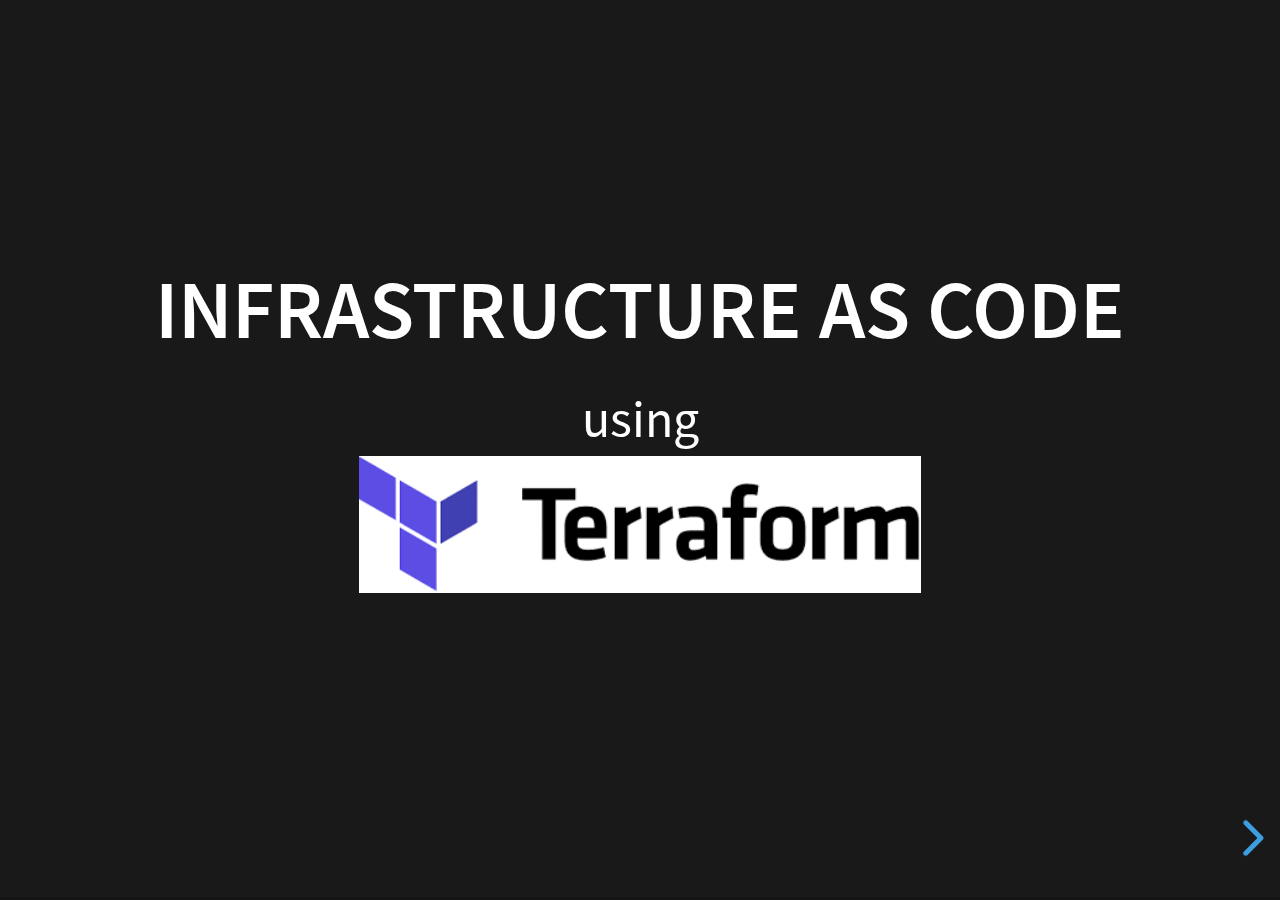
<file: IaC-Terraform/index.html>
<!doctype html>
<html>
	<head>
		<meta charset="utf-8">
		<meta name="viewport" content="width=device-width, initial-scale=1.0, maximum-scale=1.0, user-scalable=no">

		<title>IaC using Terraform</title>

		<link rel="stylesheet" href="css/reset.css">
		<link rel="stylesheet" href="css/reveal.css">
		<link rel="stylesheet" href="css/theme/black.css">

		<link rel="stylesheet" href="lib/css/monokai.css">
	</head>
	<body>
		<div class="reveal">
			<div class="slides">
				<section>
				<h2>Infrastructure as Code</h2>
					<p>
						<div>using</div>
						<img data-src="img/tflogo.png">
					</p>				
				</section>
				<section>
					<h2>Agenda</h2>
					<ul>
						<li class="fragment">IaC overview</li>
						<li class="fragment">Terraform concepts</li>
						<li class="fragment">Provisioning demo on Azure and AWS</li>
						<li class="fragment">Case studies</li>
						<li class="fragment">Best practices</li>
					</ul>
				</section>
				<section>
					<section>
						<h2>What is IaC?</h2>
						<p>
							<big class="fragment" data-fragment-index="1">
								<q cite="http://searchservervirtualization.techtarget.com/definition/Our-Favorite-Technology-Quotations">
								Infrastructure as Code (IaC) is a method to provision and manage IT infrastructure <big class="fragment highlight-blue" data-fragment-index="4">using source code</big>, rather than through standard operating procedures and manual processes.
								</q>							
							</big>
							<img class="fragment" data-fragment-index="2" data-src="img/WhatIsIaC.png" height="238" style="float: right;">
						</p>
						<p>
							<big class="fragment" data-fragment-index="3">
								<q cite="http://searchservervirtualization.techtarget.com/definition/Our-Favorite-Technology-Quotations">
									Gives the ability to <big class="fragment highlight-blue" data-fragment-index="4">automate</big> provisioning process to give quick and consistent results.
								</q>
							</big>
						</p>
					</section>
					<section>
						<h2>Why IaC?</h2>
						<ul>
							<li class="fragment">Lower costs</li>
							<li class="fragment">Increase productivity</li>
							<li class="fragment">Process in simple, repeatable and consistent</li>
							<li class="fragment">Code is now the single source of truth</li>
							<li class="fragment">Little to NO documentation</li>
							<li class="fragment">Taking the CICD journey to next level</li>
						</ul>
					</section>
					<section>
						<h2>Why IaC?</h2>
						<img data-src="img/IaC_trend.png">
					</section>
					<section>
						<h2>How?</h2>
						<ul>
							<li>ARM Templates</li>
							<li>AWS CloudFormation</li>							
							<li>Google Cloud Deployment Manager</li>
							<li>Alibaba Cloud Resource Orchestration Service(ROS)</li>
							<li>Ansible playbooks</li>
							<li>Chef, Puppet, Saltstack etc.</li>
							<li class="fragment highlight-blue">Terraform</li>
						</ul>
					</section>
				</section>
				<section>
					<section>
						<h2>What is Terraform?</h2>
						<ul>
							<li class="fragment">Terraform is the first multi-cloud infrastructure tool that was introduced to the world by HashiCorp.
							<li class="fragment">Opensource, released five years ago and written in Go.</li>
							<li class="fragment">Hashicorp Coorporation Language(HCL)</li>
							<li class="fragment">Declarative programming</li>
						</ul>
					</section>
					<section>
						<h2>Why Terraform?</h2>
						<ul>
							<li class="fragment">Platform Agnostic</li>
							<li class="fragment">Readability: Json like, but human friendly</li>
							<li class="fragment">Modularity</li>
							<li class="fragment">Validation</li>
							<li class="fragment">Enables implementation of all kinds of coding principles like having your code in source control, create reusable modules and the ability to write automated tests. </li>
							<li class="fragment">Massive open source community</li>
						</ul>
					</section>
					<section>
						<h2>Why Terraform?</h2>
						<img data-src="img/Terraform_trend.png">
					</section>					
				</section>
				<section>
					<section>
						<h2>Terraform workflow</h2>
						<ul>
							<img data-src="img/tfworkflow_2.png">
						</ul>
					</section>						
				</section>
				<section>
					<section>Scenario: Provision a website and storage account.</section>
					<section>
						Demo for Azure
						<pre>
							<code class="javascript" data-trim contenteditable style="font-size: 18px;">
# Configure the Microsoft Azure Provider.
provider "azurerm" {
  version = "~>1.44.0"
  
  client_id = "xxxxxxx-xxxx-xxxx-xxxx-xxxxxxxxxxxx"
  client_secret = "xxxxxxx-xxxx-xxxx-xxxx-xxxxxxxxxxxx"
}

# Configure a backend to maintain state.
terraform {
  backend "local" {
    path = "relative/path/to/terraform.tfstate"
  }
}

# Create a resource group.
resource "azurerm_resource_group" "arg" {
  name     = "rg-demo-learning"
  location = "eastus"
}

# Create App Service plan
resource "azurerm_app_service_plan" "asp" {
  name                = "asp-demo-learning"
  location            = azurerm_resource_group.arg.location
  resource_group_name = azurerm_resource_group.arg.name

  sku {
    tier = "Free"
    size = "F1"
  }
}

# Create WebApp
resource "azurerm_app_service" "as" {
  name                = "app-service-demo-learning"
  location            = azurerm_resource_group.arg.location
  resource_group_name = azurerm_resource_group.arg.name
  app_service_plan_id = azurerm_app_service_plan.asp.id
}

# Create storage
resource "azurerm_storage_account" "asa" {
  name                     = "asa-demo-learning"
  resource_group_name      = azurerm_resource_group.arg.name
  location                 = azurerm_resource_group.arg.location
  account_tier             = "Standard"
  account_replication_type = "GRS"
}							</code>
						</pre>
					</section>
					<section>Demo for AWS</section>
					<section>Why should we not do this?
						<ul>
							<li class="fragment"><img data-src="img/terralith_1.png"></li>
							<li class="fragment"><img data-src="img/terralith_2.png"></li>
							<li class="fragment"><img data-src="img/terralith_3.png"></li>
							<li class="fragment"><big class="fragment highlight-red">Terralith</big>: Never take a POC setup and evolve it into production without splitting things up.</li>
						</ul>		
					</section>
				</section>
				<section>
					<section>
						<h2>To make things better</h2>	
							<ul>
								<li class="fragment" data-fragment-index="1">Introducing variable files</li>
								<li class="fragment" data-fragment-index="2">Environment specific folders</li>								
							</ul>
							<img class="fragment" data-fragment-index="3" data-src="img/tfmultiterralith.png" style="float: right;" height="500px">
					</section>	
					<section>
						<h2>Files for Multi-Terralith</h2>	
						<img data-src="img/tfmultiterralith_files.png" height="580px">
					</section>
					<section>
						<h2>To make things better(Cont.)</h2>	
						<ul>
							<li>Introducing variable files</li>
							<li>Environment specific folders</li>		
							<li class="fragment highlight-red" data-fragment-index="3">Introducing modules</li>
						</ul>
						<img class="fragment" data-fragment-index="4" data-src="img/tfmod.png" style="float: right;" height="580px">		
						<big class="fragment" data-fragment-index="5">Something even better (TerraMod)</big>	
					</section>
					<section>
						<h2>Taking game to next level</h2>
						<ul>
							<li>Introducing variable files</li>
							<li>Environment specific folders</li>
							<li>Introducinig modules</li>
							<li class="fragment highlight-red" data-fragment-index="3">Per component state file</li>
							<li class="fragment highlight-red" data-fragment-index="3">Remote state</li>
						</ul>
						<img class="fragment" data-fragment-index="4" data-src="img/tfservices.png" style="float: right;" height="550px">
						<big class="fragment" data-fragment-index="5">TerraServices</big>
					</section>
					<section>
						<h2>Files for TerraServices</h2>	
						<img data-src="img/tfterraservices_files.png" height="580px">
					</section>
				</section>
				<section>
						<h1>The Terrors</h1>
						<li class="fragment">The evil state</li>
						<li class="fragment">Hard to start with the existing stack</li>
						<li class="fragment">Some things can't be done without downtime</li>
				</section>
				<section>
						<h1>What next?</h1>
						<ul>
							<li>Linting</li>
							<li>Unit Testing using Terratest</li>
							<li>Availability testing</li>
							<li>Approval workflow</li>
							<li>Envision IaC in one-click CICD pipeline</li>							
						</ul>
				</section>
				<section>
					<section>
						<img data-src="img/thanks_i.png">
						<big class="fragment" data-fragment-index="2">Thank you</big>
						<p class="fragment" data-fragment-index="2">Ankit Arora</p>
					</section>
				</section>
			</div>
		</div>

		<script src="js/reveal.js"></script>

		<script>
			Reveal.initialize({
				controls: true,
				progress: true,
				center: true,
				hash: true,
				transition: 'convex',
				dependencies: [
					{ src: 'plugin/markdown/marked.js' },
					{ src: 'plugin/markdown/markdown.js' },
					{ src: 'plugin/highlight/highlight.js' },
					{ src: 'plugin/search/search.js', async: true },
					{ src: 'plugin/zoom-js/zoom.js', async: true }
				]
			});
		</script>
	</body>
</html>
</file>
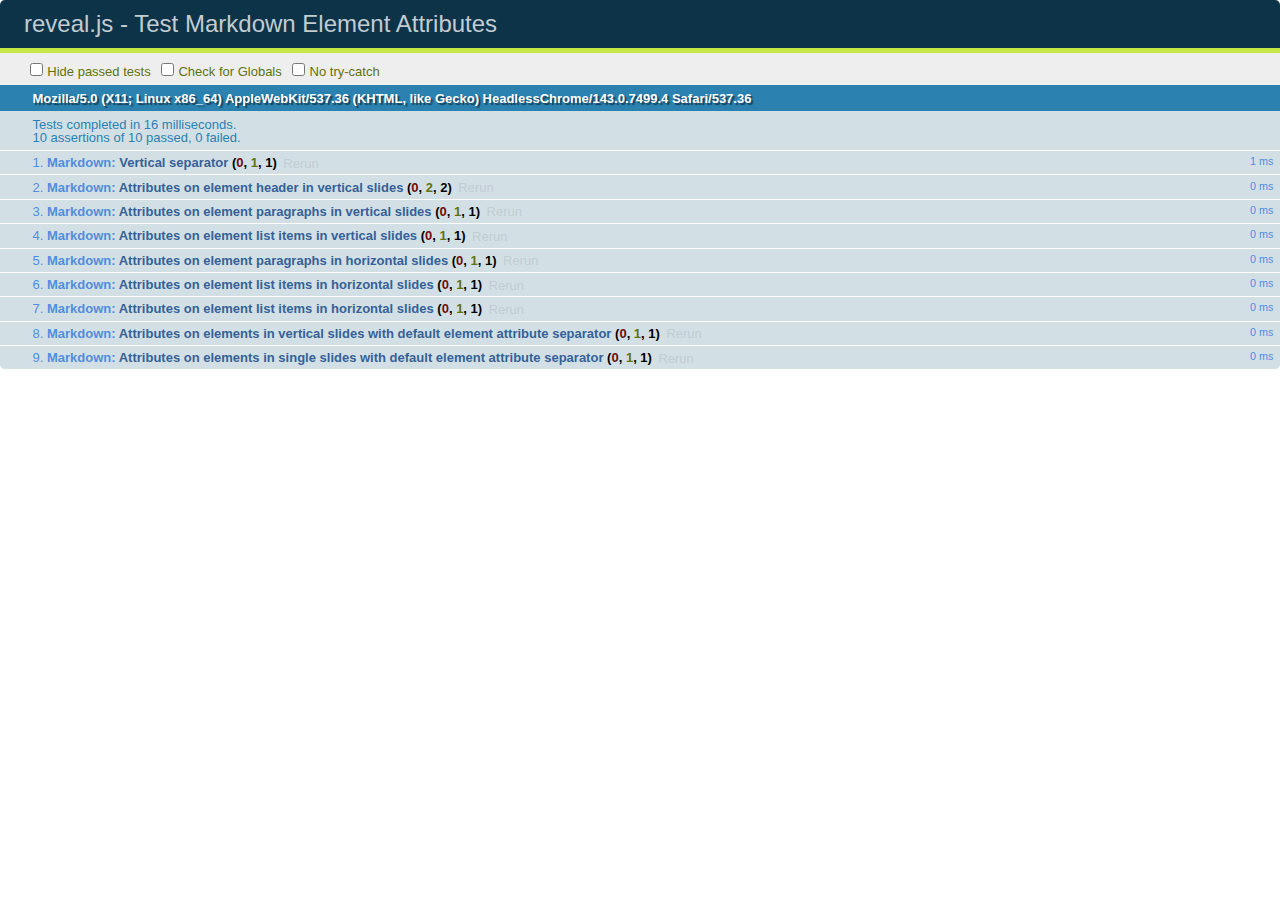
<file: MeanJS/test/test-markdown-element-attributes.html>
<!doctype html>
<html lang="en">

	<head>
		<meta charset="utf-8">

		<title>reveal.js - Test Markdown Element Attributes</title>

		<link rel="stylesheet" href="../css/reveal.min.css">
		<link rel="stylesheet" href="qunit-1.12.0.css">
	</head>

	<body style="overflow: auto;">

		<div id="qunit"></div>
		<div id="qunit-fixture"></div>

		<div class="reveal" style="display: none;">

			<div class="slides">

				<!-- <section data-markdown="example.md" data-separator="^\n\n\n" data-vertical="^\n\n"></section> -->

				<!-- Slides are separated by newline + three dashes + newline, vertical slides identical but two dashes -->
				<section data-markdown data-separator="^\n---\n$" data-vertical="^\n--\n$" data-element-attributes="{_\s*?([^}]+?)}">>
					<script type="text/template">
						## Slide 1.1
						<!-- {_class="fragment fade-out" data-fragment-index="1"} -->

						--

						## Slide 1.2
						<!-- {_class="fragment shrink"} -->

						Paragraph 1
						<!-- {_class="fragment grow"} -->

						Paragraph 2
						<!-- {_class="fragment grow"} -->

						- list item 1 <!-- {_class="fragment roll-in"} -->
						- list item 2 <!-- {_class="fragment roll-in"} -->
						- list item 3 <!-- {_class="fragment roll-in"} -->


						---

						## Slide 2


						Paragraph 1.2  
						multi-line <!-- {_class="fragment highlight-red"} -->

						Paragraph 2.2 <!-- {_class="fragment highlight-red"} -->

						Paragraph 2.3 <!-- {_class="fragment highlight-red"} -->

						Paragraph 2.4 <!-- {_class="fragment highlight-red"} -->

						- list item 1 <!-- {_class="fragment highlight-green"} -->
						- list item 2<!-- {_class="fragment highlight-green"} -->
						- list item 3<!-- {_class="fragment highlight-green"} -->
						- list item 4
						<!-- {_class="fragment highlight-green"} -->
						- list item 5<!-- {_class="fragment highlight-green"} -->

						Test

						![Example Picture](examples/assets/image2.png)
						<!-- {_class="reveal stretch"} -->

					</script>
				</section>



				<section 	data-markdown data-separator="^\n\n\n"
									data-vertical="^\n\n"
									data-notes="^Note:"
									data-charset="utf-8">
					<script type="text/template">
						# Test attributes in Markdown with default separator
						## Slide 1 Def <!-- .element: class="fragment highlight-red" data-fragment-index="1" -->


						## Slide 2 Def
						<!-- .element: class="fragment highlight-red" -->

					</script>
				</section>

				<section data-markdown>
				  <script type="text/template">
					## Hello world
					A paragraph
					<!-- .element: class="fragment highlight-blue" -->
				  </script>
				</section>

				<section data-markdown>
				  <script type="text/template">
					## Hello world

					Multiple  
					Line
					<!-- .element: class="fragment highlight-blue" -->
				  </script>
				</section>

				<section data-markdown>
				  <script type="text/template">
					## Hello world

					Test<!-- .element: class="fragment highlight-blue" -->

					More Test
				  </script>
				</section>


			</div>

		</div>

		<script src="../lib/js/head.min.js"></script>
		<script src="../js/reveal.min.js"></script>
		<script src="../plugin/markdown/marked.js"></script>
		<script src="../plugin/markdown/markdown.js"></script>
		<script src="qunit-1.12.0.js"></script>

		<script src="test-markdown-element-attributes.js"></script>

	</body>
</html>
</file>
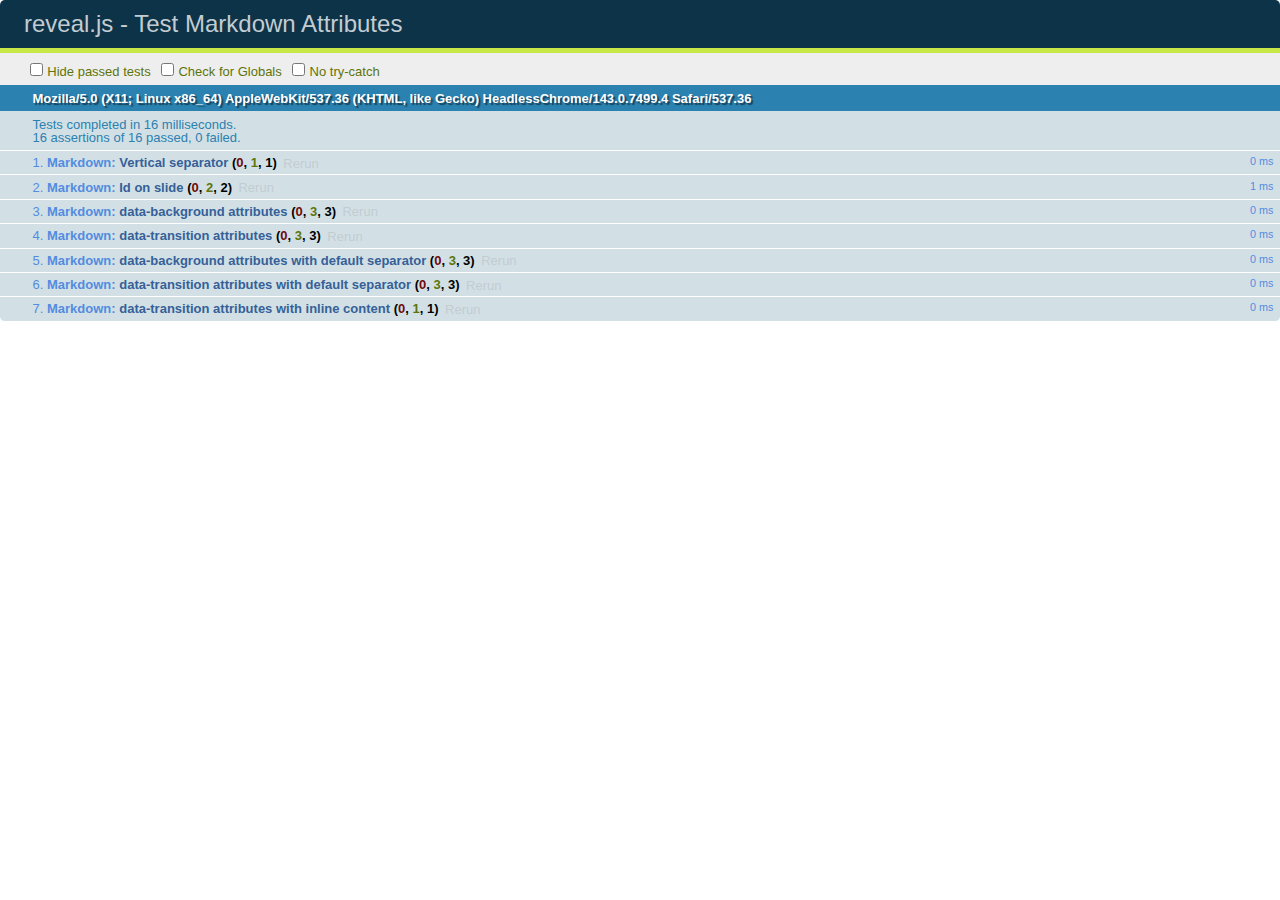
<file: MeanJS/test/test-markdown-slide-attributes.html>
<!doctype html>
<html lang="en">

	<head>
		<meta charset="utf-8">

		<title>reveal.js - Test Markdown Attributes</title>

		<link rel="stylesheet" href="../css/reveal.min.css">
		<link rel="stylesheet" href="qunit-1.12.0.css">
	</head>

	<body style="overflow: auto;">

		<div id="qunit"></div>
		<div id="qunit-fixture"></div>

		<div class="reveal" style="display: none;">

			<div class="slides">

				<!-- <section data-markdown="example.md" data-separator="^\n\n\n" data-vertical="^\n\n"></section> -->

				<!-- Slides are separated by three lines, vertical slides by two lines, attributes are one any line starting with (spaces and) two dashes -->
				<section 	data-markdown data-separator="^\n\n\n"
									data-vertical="^\n\n"
									data-notes="^Note:"
									data-attributes="--\s(.*?)$"
									data-charset="utf-8">
					<script type="text/template">
						# Test attributes in Markdown
						## Slide 1



						## Slide 2
						<!-- -- id="slide2" data-transition="zoom" data-background="#A0C66B" -->


						## Slide 2.1
						<!-- -- data-background="#ff0000" data-transition="fade" -->


						## Slide 2.2
						[Link to Slide2](#/slide2)



						## Slide 3
						<!-- -- data-transition="zoom" data-background="#C6916B" -->



						## Slide 4
					</script>
				</section>

				<section 	data-markdown data-separator="^\n\n\n"
									data-vertical="^\n\n"
									data-notes="^Note:"
									data-charset="utf-8">
					<script type="text/template">
						# Test attributes in Markdown with default separator
						## Slide 1 Def



						## Slide 2 Def
						<!-- .slide: id="slide2def" data-transition="concave" data-background="#A7C66B" -->


						## Slide 2.1 Def
						<!-- .slide: data-background="#f70000" data-transition="page" -->


						## Slide 2.2 Def
						[Link to Slide2](#/slide2def)



						## Slide 3 Def
						<!-- .slide: data-transition="concave" data-background="#C7916B" -->



						## Slide 4
					</script>
				</section>

				<section data-markdown>
					<script type="text/template">
						<!-- .slide: data-background="#ff0000" -->
						## Hello world
					</script>
				</section>

				<section data-markdown>
					<script type="text/template">
						## Hello world
						<!-- .slide: data-background="#ff0000" -->
					</script>
				</section>

				<section data-markdown>
					<script type="text/template">
						## Hello world

						Test
						<!-- .slide: data-background="#ff0000" -->

						More Test
					</script>
				</section>

			</div>

		</div>

		<script src="../lib/js/head.min.js"></script>
		<script src="../js/reveal.min.js"></script>
		<script src="../plugin/markdown/marked.js"></script>
		<script src="../plugin/markdown/markdown.js"></script>
		<script src="qunit-1.12.0.js"></script>

		<script src="test-markdown-slide-attributes.js"></script>

	</body>
</html>
</file>
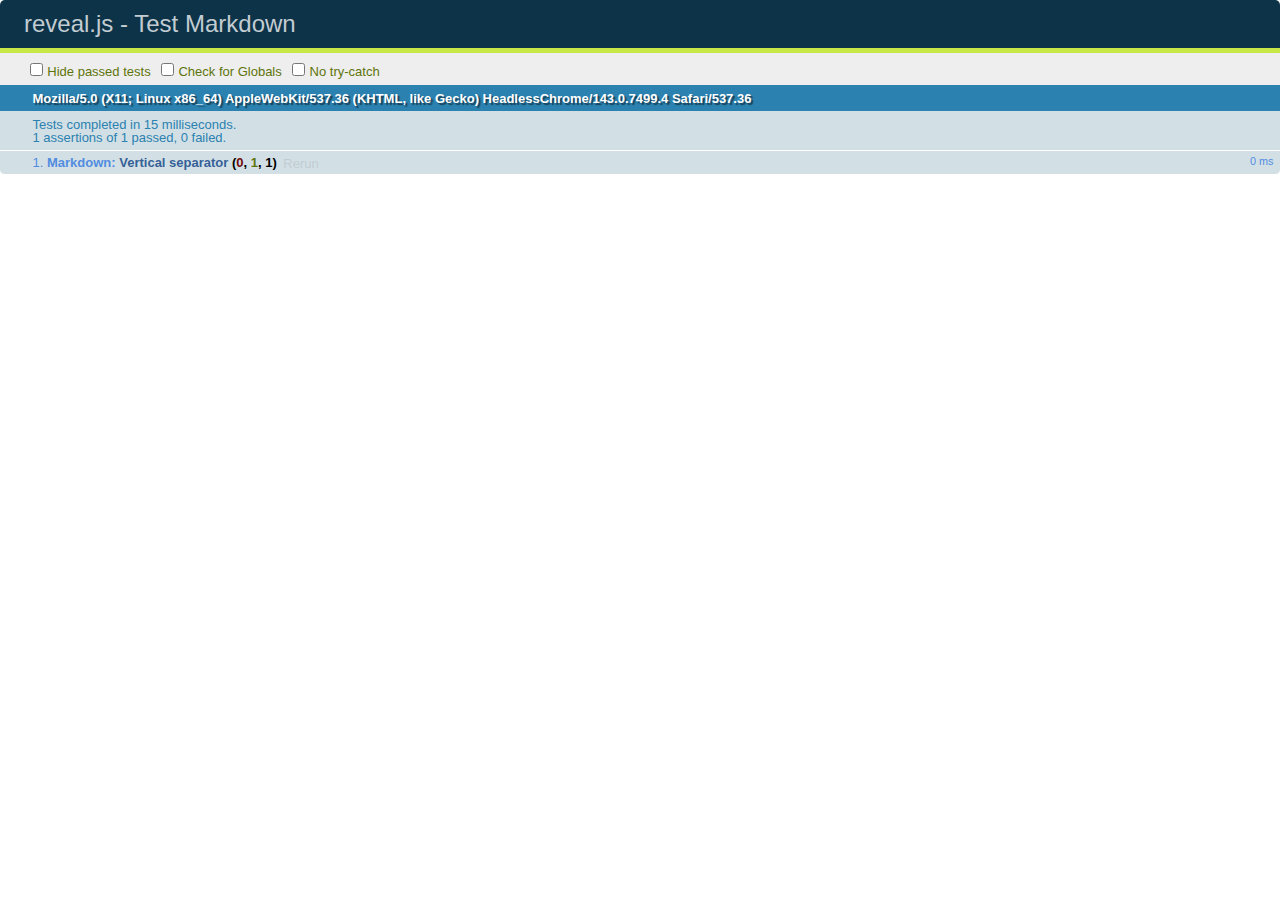
<file: MeanJS/test/test-markdown.html>
<!doctype html>
<html lang="en">

	<head>
		<meta charset="utf-8">

		<title>reveal.js - Test Markdown</title>

		<link rel="stylesheet" href="../css/reveal.min.css">
		<link rel="stylesheet" href="qunit-1.12.0.css">
	</head>

	<body style="overflow: auto;">

		<div id="qunit"></div>
  		<div id="qunit-fixture"></div>

		<div class="reveal" style="display: none;">

			<div class="slides">

				<!-- <section data-markdown="example.md" data-separator="^\n\n\n" data-vertical="^\n\n"></section> -->

				<!-- Slides are separated by newline + three dashes + newline, vertical slides identical but two dashes -->
				<section data-markdown data-separator="^\n---\n$" data-vertical="^\n--\n$">
					<script type="text/template">
						## Slide 1.1

						--

						## Slide 1.2

						---

						## Slide 2
					</script>
				</section>

			</div>

		</div>

		<script src="../lib/js/head.min.js"></script>
		<script src="../js/reveal.min.js"></script>
		<script src="../plugin/markdown/marked.js"></script>
		<script src="../plugin/markdown/markdown.js"></script>
		<script src="qunit-1.12.0.js"></script>

		<script src="test-markdown.js"></script>

	</body>
</html>
</file>
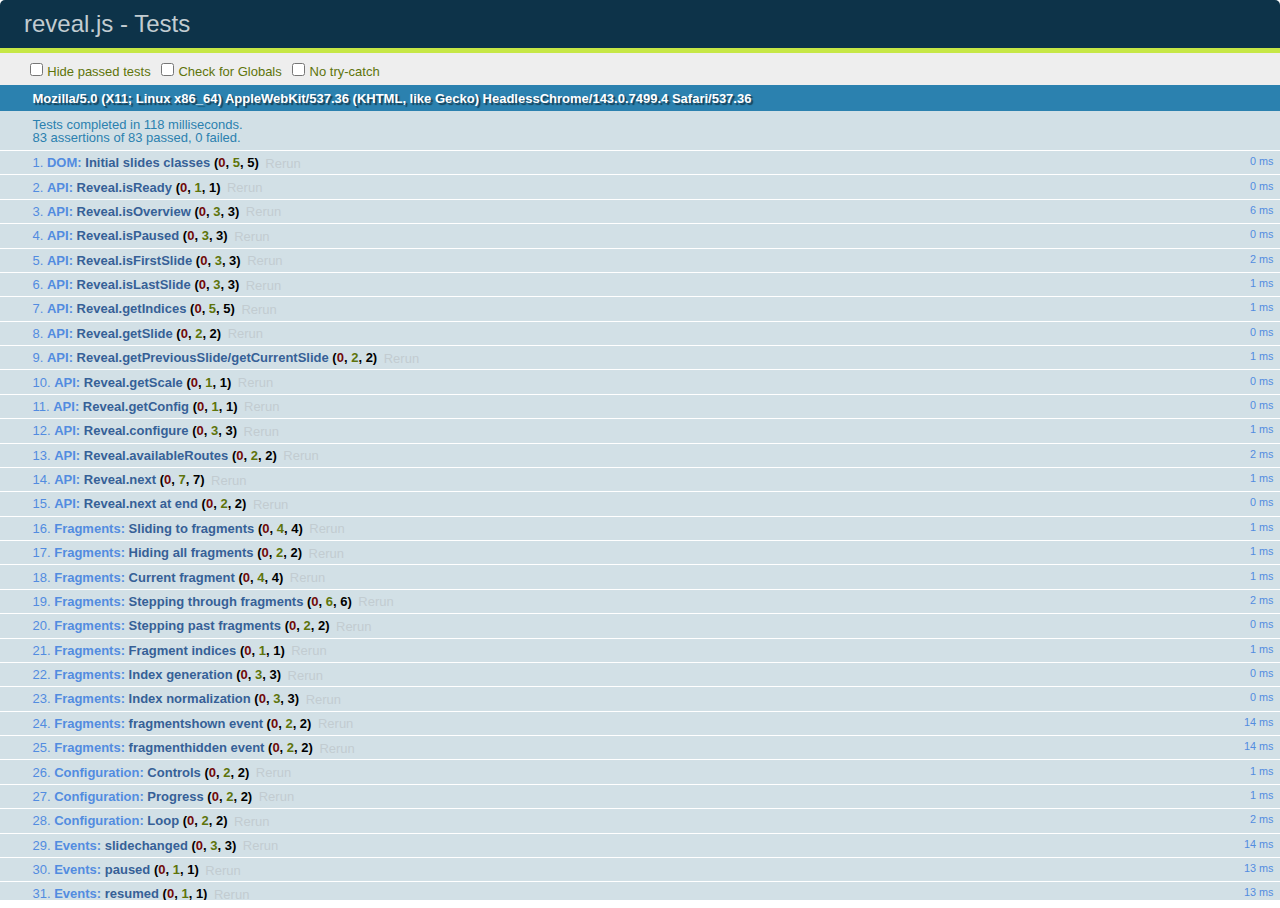
<file: MeanJS/test/test.html>
<!doctype html>
<html lang="en">

	<head>
		<meta charset="utf-8">

		<title>reveal.js - Tests</title>

		<link rel="stylesheet" href="../css/reveal.min.css">
		<link rel="stylesheet" href="qunit-1.12.0.css">
	</head>

	<body style="overflow: auto;">

		<div id="qunit"></div>
  		<div id="qunit-fixture"></div>

		<div class="reveal" style="display: none;">

			<div class="slides">

				<section>
					<h1>1</h1>
				</section>

				<section>
					<section>
						<h1>2.1</h1>
					</section>
					<section>
						<h1>2.2</h1>
					</section>
					<section>
						<h1>2.3</h1>
					</section>
				</section>

				<section id="fragment-slides">
					<section>
						<h1>3.1</h1>
						<ul>
							<li class="fragment">4.1</li>
							<li class="fragment">4.2</li>
							<li class="fragment">4.3</li>
						</ul>
					</section>

					<section>
						<h1>3.2</h1>
						<ul>
							<li class="fragment" data-fragment-index="0">4.1</li>
							<li class="fragment" data-fragment-index="0">4.2</li>
						</ul>
					</section>

					<section>
						<h1>3.3</h1>
						<ul>
							<li class="fragment" data-fragment-index="1">3.3.1</li>
							<li class="fragment" data-fragment-index="4">3.3.2</li>
							<li class="fragment" data-fragment-index="4">3.3.3</li>
						</ul>
					</section>
				</section>

				<section>
					<h1>4</h1>
				</section>

			</div>

		</div>

		<script src="../lib/js/head.min.js"></script>
		<script src="../js/reveal.min.js"></script>
		<script src="qunit-1.12.0.js"></script>

		<script src="test.js"></script>

	</body>
</html>
</file>
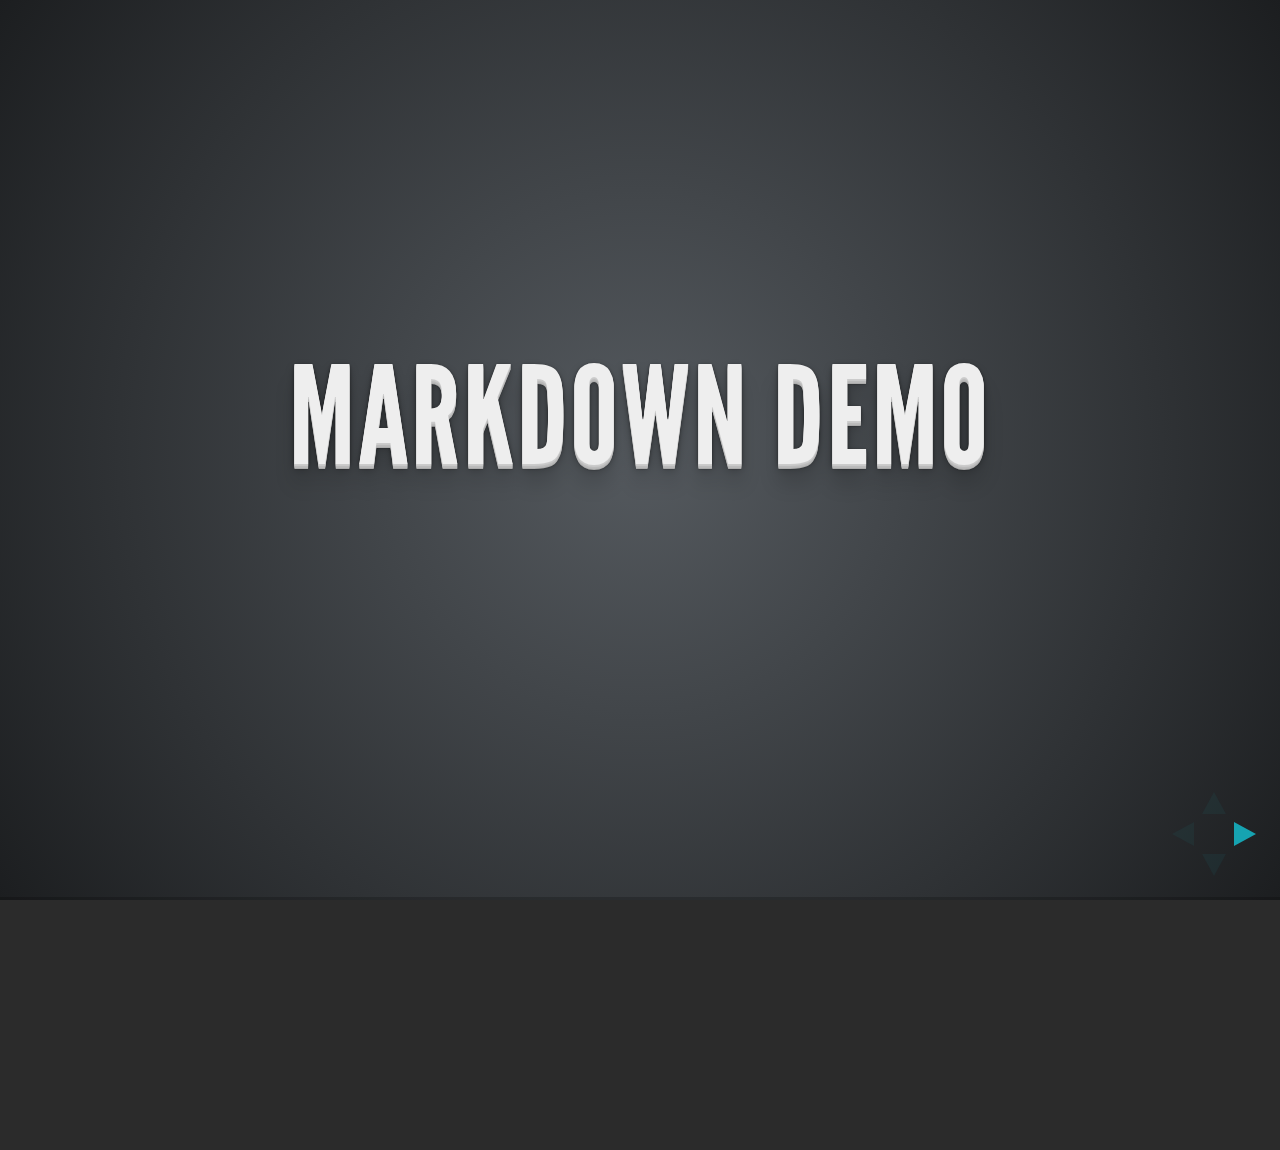
<file: MeanJS/plugin/markdown/example.html>
<!doctype html>
<html lang="en">

	<head>
		<meta charset="utf-8">

		<title>reveal.js - Markdown Demo</title>

		<link rel="stylesheet" href="../../css/reveal.css">
		<link rel="stylesheet" href="../../css/theme/default.css" id="theme">

        <link rel="stylesheet" href="../../lib/css/zenburn.css">
	</head>

	<body>

		<div class="reveal">

			<div class="slides">

                <!-- Use external markdown resource, separate slides by three newlines; vertical slides by two newlines -->
                <section data-markdown="example.md" data-separator="^\n\n\n" data-vertical="^\n\n"></section>

                <!-- Slides are separated by three dashes (quick 'n dirty regular expression) -->
                <section data-markdown data-separator="---">
                    <script type="text/template">
                        ## Demo 1
                        Slide 1
                        ---
                        ## Demo 1
                        Slide 2
                        ---
                        ## Demo 1
                        Slide 3
                    </script>
                </section>

                <!-- Slides are separated by newline + three dashes + newline, vertical slides identical but two dashes -->
                <section data-markdown data-separator="^\n---\n$" data-vertical="^\n--\n$">
                    <script type="text/template">
                        ## Demo 2
                        Slide 1.1

                        --

                        ## Demo 2
                        Slide 1.2

                        ---

                        ## Demo 2
                        Slide 2
                    </script>
                </section>

                <!-- No "extra" slides, since there are no separators defined (so they'll become horizontal rulers) -->
                <section data-markdown>
                    <script type="text/template">
                        A

                        ---

                        B

                        ---

                        C
                    </script>
                </section>

                <!-- Slide attributes -->
                <section data-markdown>
                    <script type="text/template">
                        <!-- .slide: data-background="#000000" -->
                        ## Slide attributes
                    </script>
                </section>

                <!-- Element attributes -->
                <section data-markdown>
                    <script type="text/template">
                        ## Element attributes
                        - Item 1 <!-- .element: class="fragment" data-fragment-index="2" -->
                        - Item 2 <!-- .element: class="fragment" data-fragment-index="1" -->
                    </script>
                </section>

                <!-- Code -->
                <section data-markdown>
                    <script type="text/template">
                        ```php
                        public function foo()
                        {
                            $foo = array(
                                'bar' => 'bar'
                            )
                        }
                        ```
                    </script>
                </section>

            </div>
		</div>

		<script src="../../lib/js/head.min.js"></script>
		<script src="../../js/reveal.js"></script>

		<script>

			Reveal.initialize({
				controls: true,
				progress: true,
				history: true,
				center: true,

				// Optional libraries used to extend on reveal.js
				dependencies: [
					{ src: '../../lib/js/classList.js', condition: function() { return !document.body.classList; } },
					{ src: 'marked.js', condition: function() { return !!document.querySelector( '[data-markdown]' ); } },
                    { src: 'markdown.js', condition: function() { return !!document.querySelector( '[data-markdown]' ); } },
                    { src: '../highlight/highlight.js', async: true, callback: function() { hljs.initHighlightingOnLoad(); } },
					{ src: '../notes/notes.js' }
				]
			});

		</script>

	</body>
</html>
</file>
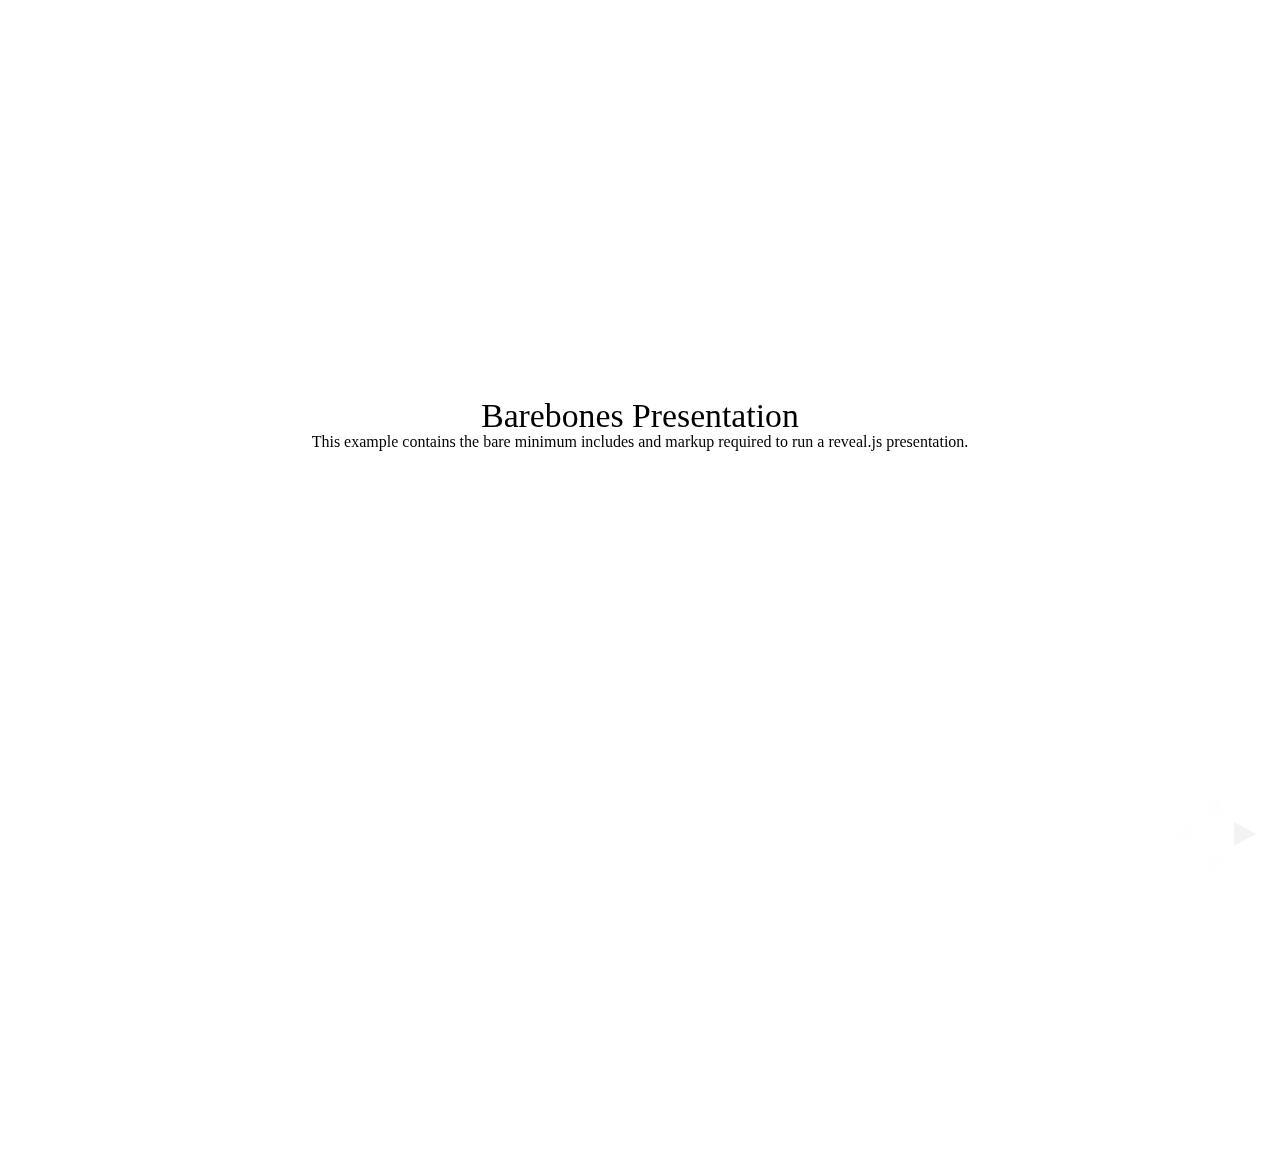
<file: MeanJS/test/examples/barebones.html>
<!doctype html>
<html lang="en">

	<head>
		<meta charset="utf-8">

		<title>reveal.js - Barebones</title>

		<link rel="stylesheet" href="../../css/reveal.min.css">
	</head>

	<body>

		<div class="reveal">

			<div class="slides">

				<section>
					<h2>Barebones Presentation</h2>
					<p>This example contains the bare minimum includes and markup required to run a reveal.js presentation.</p>
				</section>

				<section>
					<h2>No Theme</h2>
					<p>There's no theme included, so it will fall back on browser defaults.</p>
				</section>

			</div>

		</div>

		<script src="../../js/reveal.min.js"></script>

		<script>

			Reveal.initialize();

		</script>

	</body>
</html>
</file>
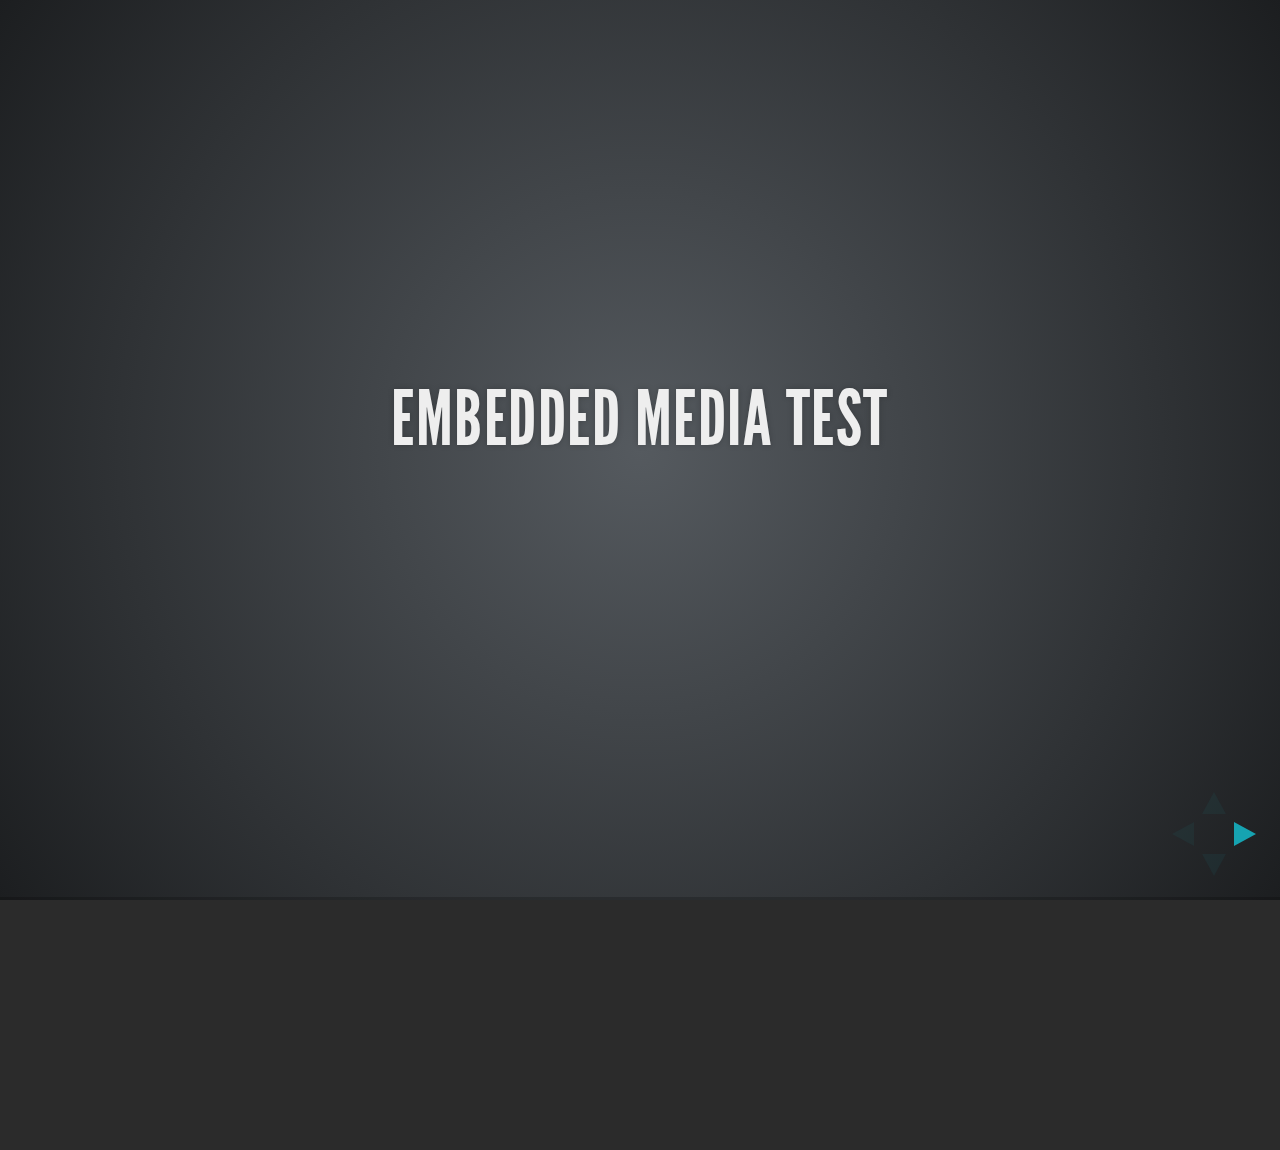
<file: MeanJS/test/examples/embedded-media.html>
<!doctype html>
<html lang="en">

	<head>
		<meta charset="utf-8">

		<title>reveal.js - Embedded Media</title>

		<meta name="viewport" content="width=device-width, initial-scale=1.0, maximum-scale=1.0, user-scalable=no">

		<link rel="stylesheet" href="../../css/reveal.min.css">
		<link rel="stylesheet" href="../../css/theme/default.css" id="theme">
	</head>

	<body>

		<div class="reveal">

			<div class="slides">

				<section>
					<h2>Embedded Media Test</h2>
				</section>

				<section>
					<iframe data-autoplay width="420" height="345" src="http://www.youtube.com/embed/l3RQZ4mcr1c"></iframe>
				</section>

				<section>
					<h2>Empty Slide</h2>
				</section>

			</div>

		</div>

		<script src="../../lib/js/head.min.js"></script>
		<script src="../../js/reveal.min.js"></script>

		<script>

			Reveal.initialize({
				transition: 'linear'
			});

		</script>

	</body>
</html>
</file>
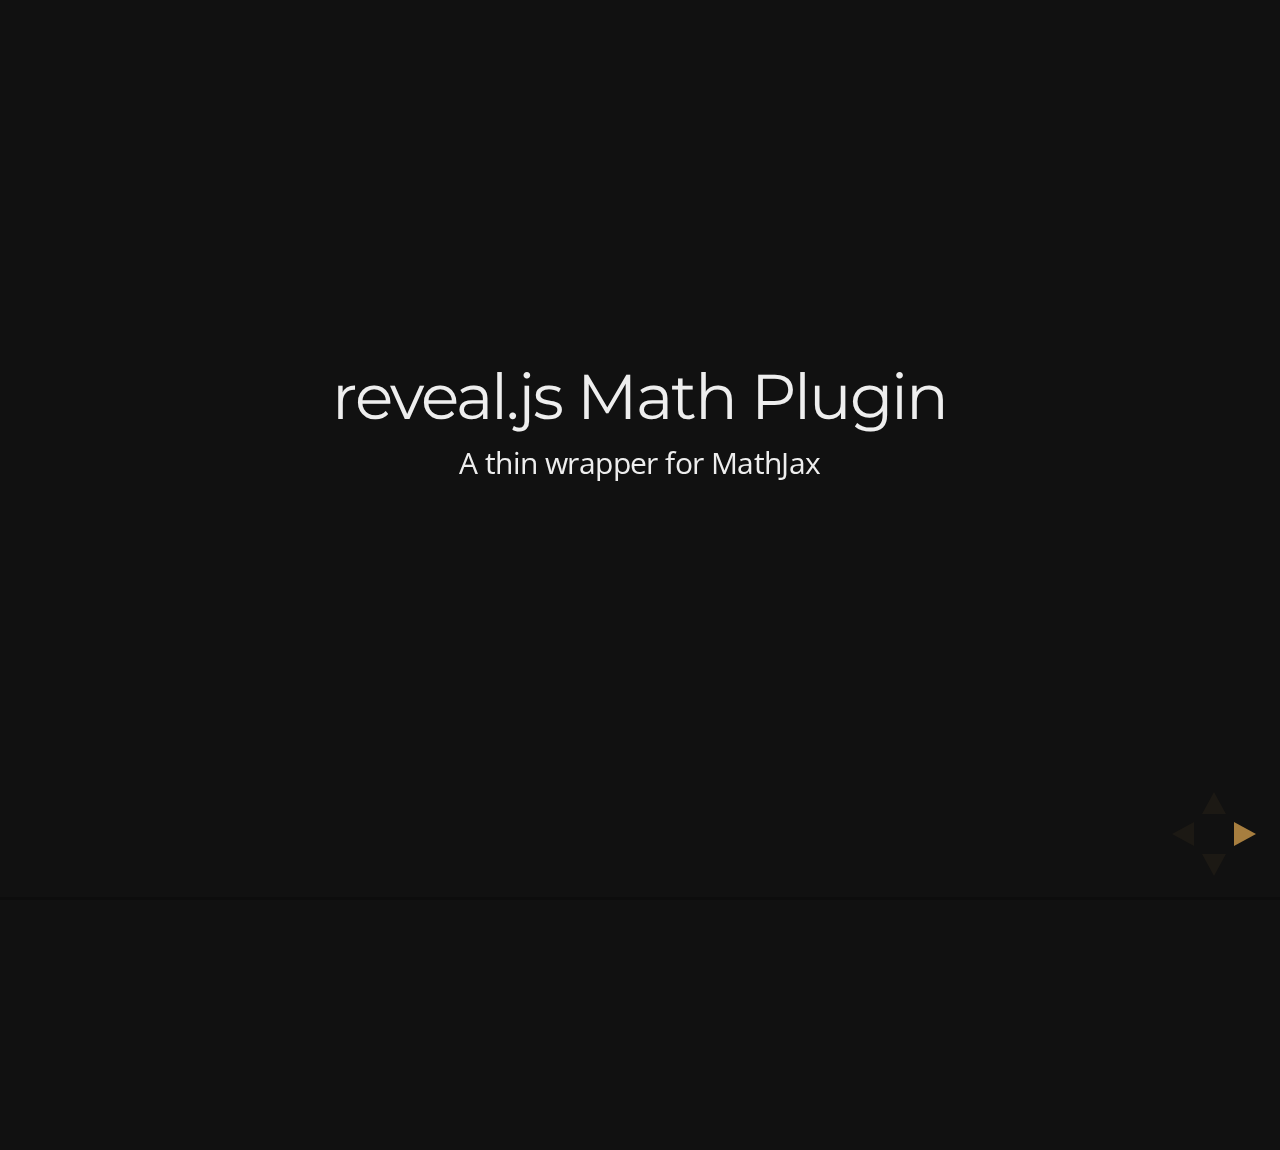
<file: MeanJS/test/examples/math.html>
<!doctype html>
<html lang="en">

	<head>
		<meta charset="utf-8">

		<title>reveal.js - Math Plugin</title>

		<meta name="viewport" content="width=device-width, initial-scale=1.0, maximum-scale=1.0, user-scalable=no">

		<link rel="stylesheet" href="../../css/reveal.min.css">
		<link rel="stylesheet" href="../../css/theme/night.css" id="theme">
	</head>

	<body>

		<div class="reveal">

			<div class="slides">

				<section>
					<h2>reveal.js Math Plugin</h2>
					<p>A thin wrapper for MathJax</p>
				</section>

				<section>
					<h3>The Lorenz Equations</h3>

					\[\begin{aligned}
					\dot{x} &amp; = \sigma(y-x) \\
					\dot{y} &amp; = \rho x - y - xz \\
					\dot{z} &amp; = -\beta z + xy
					\end{aligned} \]
				</section>

				<section>
					<h3>The Cauchy-Schwarz Inequality</h3>

					<script type="math/tex; mode=display">
						\left( \sum_{k=1}^n a_k b_k \right)^2 \leq \left( \sum_{k=1}^n a_k^2 \right) \left( \sum_{k=1}^n b_k^2 \right)
					</script>
				</section>

				<section>
					<h3>A Cross Product Formula</h3>

					\[\mathbf{V}_1 \times \mathbf{V}_2 =  \begin{vmatrix}
					\mathbf{i} &amp; \mathbf{j} &amp; \mathbf{k} \\
					\frac{\partial X}{\partial u} &amp;  \frac{\partial Y}{\partial u} &amp; 0 \\
					\frac{\partial X}{\partial v} &amp;  \frac{\partial Y}{\partial v} &amp; 0
					\end{vmatrix}  \]
				</section>

				<section>
					<h3>The probability of getting \(k\) heads when flipping \(n\) coins is</h3>

					\[P(E)   = {n \choose k} p^k (1-p)^{ n-k} \]
				</section>

				<section>
					<h3>An Identity of Ramanujan</h3>

					\[ \frac{1}{\Bigl(\sqrt{\phi \sqrt{5}}-\phi\Bigr) e^{\frac25 \pi}} =
					1+\frac{e^{-2\pi}} {1+\frac{e^{-4\pi}} {1+\frac{e^{-6\pi}}
					{1+\frac{e^{-8\pi}} {1+\ldots} } } } \]
				</section>

				<section>
					<h3>A Rogers-Ramanujan Identity</h3>

					\[  1 +  \frac{q^2}{(1-q)}+\frac{q^6}{(1-q)(1-q^2)}+\cdots =
					\prod_{j=0}^{\infty}\frac{1}{(1-q^{5j+2})(1-q^{5j+3})}\]
				</section>

				<section>
					<h3>Maxwell&#8217;s Equations</h3>

					\[  \begin{aligned}
					\nabla \times \vec{\mathbf{B}} -\, \frac1c\, \frac{\partial\vec{\mathbf{E}}}{\partial t} &amp; = \frac{4\pi}{c}\vec{\mathbf{j}} \\   \nabla \cdot \vec{\mathbf{E}} &amp; = 4 \pi \rho \\
					\nabla \times \vec{\mathbf{E}}\, +\, \frac1c\, \frac{\partial\vec{\mathbf{B}}}{\partial t} &amp; = \vec{\mathbf{0}} \\
					\nabla \cdot \vec{\mathbf{B}} &amp; = 0 \end{aligned}
					\]
				</section>

				<section>
					<section>
						<h3>The Lorenz Equations</h3>

						<div class="fragment">
							\[\begin{aligned}
							\dot{x} &amp; = \sigma(y-x) \\
							\dot{y} &amp; = \rho x - y - xz \\
							\dot{z} &amp; = -\beta z + xy
							\end{aligned} \]
						</div>
					</section>

					<section>
						<h3>The Cauchy-Schwarz Inequality</h3>

						<div class="fragment">
							\[ \left( \sum_{k=1}^n a_k b_k \right)^2 \leq \left( \sum_{k=1}^n a_k^2 \right) \left( \sum_{k=1}^n b_k^2 \right) \]
						</div>
					</section>

					<section>
						<h3>A Cross Product Formula</h3>

						<div class="fragment">
							\[\mathbf{V}_1 \times \mathbf{V}_2 =  \begin{vmatrix}
							\mathbf{i} &amp; \mathbf{j} &amp; \mathbf{k} \\
							\frac{\partial X}{\partial u} &amp;  \frac{\partial Y}{\partial u} &amp; 0 \\
							\frac{\partial X}{\partial v} &amp;  \frac{\partial Y}{\partial v} &amp; 0
							\end{vmatrix}  \]
						</div>
					</section>

					<section>
						<h3>The probability of getting \(k\) heads when flipping \(n\) coins is</h3>

						<div class="fragment">
							\[P(E)   = {n \choose k} p^k (1-p)^{ n-k} \]
						</div>
					</section>

					<section>
						<h3>An Identity of Ramanujan</h3>

						<div class="fragment">
							\[ \frac{1}{\Bigl(\sqrt{\phi \sqrt{5}}-\phi\Bigr) e^{\frac25 \pi}} =
							1+\frac{e^{-2\pi}} {1+\frac{e^{-4\pi}} {1+\frac{e^{-6\pi}}
							{1+\frac{e^{-8\pi}} {1+\ldots} } } } \]
						</div>
					</section>

					<section>
						<h3>A Rogers-Ramanujan Identity</h3>

						<div class="fragment">
							\[  1 +  \frac{q^2}{(1-q)}+\frac{q^6}{(1-q)(1-q^2)}+\cdots =
							\prod_{j=0}^{\infty}\frac{1}{(1-q^{5j+2})(1-q^{5j+3})}\]
						</div>
					</section>

					<section>
						<h3>Maxwell&#8217;s Equations</h3>

						<div class="fragment">
							\[  \begin{aligned}
							\nabla \times \vec{\mathbf{B}} -\, \frac1c\, \frac{\partial\vec{\mathbf{E}}}{\partial t} &amp; = \frac{4\pi}{c}\vec{\mathbf{j}} \\   \nabla \cdot \vec{\mathbf{E}} &amp; = 4 \pi \rho \\
							\nabla \times \vec{\mathbf{E}}\, +\, \frac1c\, \frac{\partial\vec{\mathbf{B}}}{\partial t} &amp; = \vec{\mathbf{0}} \\
							\nabla \cdot \vec{\mathbf{B}} &amp; = 0 \end{aligned}
							\]
						</div>
					</section>
				</section>

			</div>

		</div>

		<script src="../../lib/js/head.min.js"></script>
		<script src="../../js/reveal.min.js"></script>

		<script>

			Reveal.initialize({
				history: true,
				transition: 'linear',

				math: {
					// mathjax: 'http://cdn.mathjax.org/mathjax/latest/MathJax.js',
					config: 'TeX-AMS_HTML-full'
				},

				dependencies: [
					{ src: '../../lib/js/classList.js' },
					{ src: '../../plugin/math/math.js', async: true }
				]
			});

		</script>

	</body>
</html>
</file>
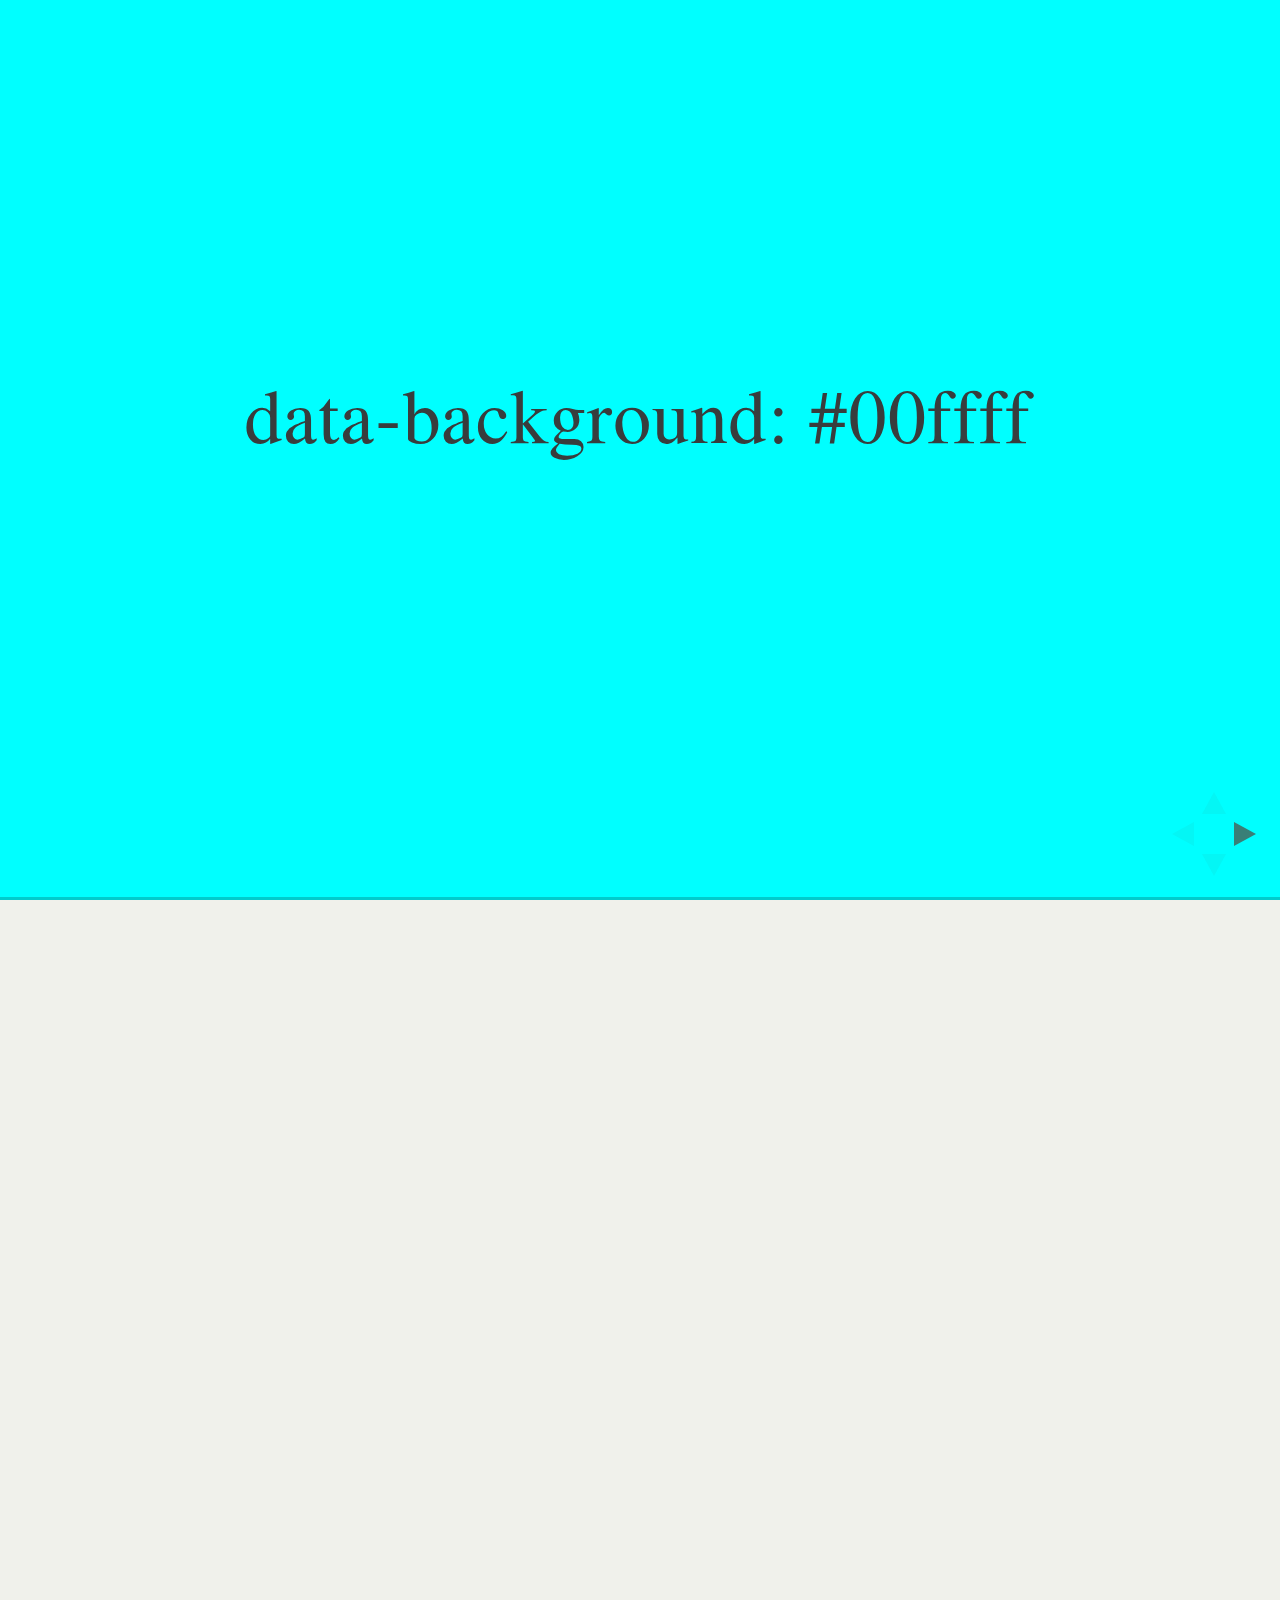
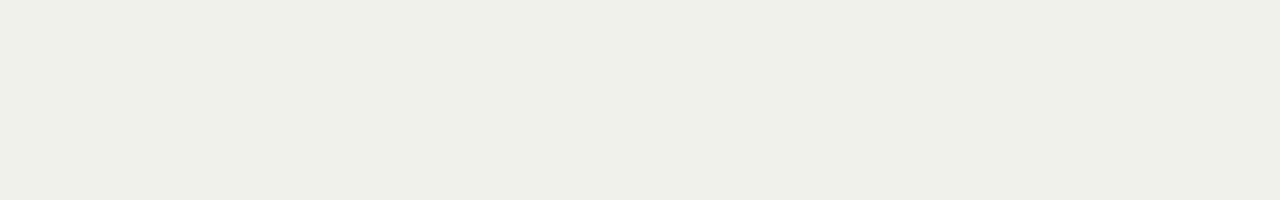
<file: MeanJS/test/examples/slide-backgrounds.html>
<!doctype html>
<html lang="en">

	<head>
		<meta charset="utf-8">

		<title>reveal.js - Slide Backgrounds</title>

		<meta name="viewport" content="width=device-width, initial-scale=1.0, maximum-scale=1.0, user-scalable=no">

		<link rel="stylesheet" href="../../css/reveal.min.css">
		<link rel="stylesheet" href="../../css/theme/serif.css" id="theme">
	</head>

	<body>

		<div class="reveal">

			<div class="slides">

				<section data-background="#00ffff">
					<h2>data-background: #00ffff</h2>
				</section>

				<section data-background="#bb00bb">
					<h2>data-background: #bb00bb</h2>
				</section>

				<section>
					<section data-background="#ff0000">
						<h2>data-background: #ff0000</h2>
					</section>
					<section data-background="rgba(0, 0, 0, 0.2)">
						<h2>data-background: rgba(0, 0, 0, 0.2)</h2>
					</section>
					<section data-background="salmon">
						<h2>data-background: salmon</h2>
					</section>
				</section>

				<section data-background="rgba(0, 100, 100, 0.2)">
					<section>
						<h2>Background applied to stack</h2>
					</section>
					<section>
						<h2>Background applied to stack</h2>
					</section>
					<section data-background="rgba(100, 0, 0, 0.2)">
						<h2>Background applied to slide inside of stack</h2>
					</section>
				</section>

				<section data-background-transition="slide" data-background="assets/image1.png" style="background: rgba(255,255,255,0.9)">
					<h2>Background image</h2>
				</section>

				<section>
					<section data-background-transition="slide" data-background="assets/image1.png" style="background: rgba(255,255,255,0.9)">
						<h2>Background image</h2>
					</section>
					<section data-background-transition="slide" data-background="assets/image1.png" style="background: rgba(255,255,255,0.9)">
						<h2>Background image</h2>
					</section>
				</section>

				<section data-background="assets/image2.png" data-background-size="100px" data-background-repeat="repeat" data-background-color="#111" style="background: rgba(255,255,255,0.9)">
					<h2>Background image</h2>
					<pre>data-background-size="100px" data-background-repeat="repeat" data-background-color="#111"</pre>
				</section>

				<section data-background="#888888">
					<h2>Same background twice (1/2)</h2>
				</section>
				<section data-background="#888888">
					<h2>Same background twice (2/2)</h2>
				</section>

				<section>
					<section data-background="#417203">
						<h2>Same background twice vertical (1/2)</h2>
					</section>
					<section data-background="#417203">
						<h2>Same background twice vertical (2/2)</h2>
					</section>
				</section>

				<section data-background="#934f4d">
					<h2>Same background from horizontal to vertical (1/3)</h2>
				</section>
				<section>
					<section data-background="#934f4d">
						<h2>Same background from horizontal to vertical (2/3)</h2>
					</section>
					<section data-background="#934f4d">
						<h2>Same background from horizontal to vertical (3/3)</h2>
					</section>
				</section>

			</div>

		</div>

		<script src="../../lib/js/head.min.js"></script>
		<script src="../../js/reveal.min.js"></script>

		<script>

			// Full list of configuration options available here:
			// https://github.com/hakimel/reveal.js#configuration
			Reveal.initialize({
				center: true,
				// rtl: true,

				transition: 'linear',
				// transitionSpeed: 'slow',
				// backgroundTransition: 'slide'
			});

		</script>

	</body>
</html>
</file>
<file: IaC-Terraform/css/theme/black.css>
/**
 * Black theme for reveal.js. This is the opposite of the 'white' theme.
 *
 * By Hakim El Hattab, http://hakim.se
 */
@import url(../../lib/font/source-sans-pro/source-sans-pro.css);
section.has-light-background, section.has-light-background h1, section.has-light-background h2, section.has-light-background h3, section.has-light-background h4, section.has-light-background h5, section.has-light-background h6 {
  color: #222; }

/*********************************************
 * GLOBAL STYLES
 *********************************************/
body {
  background: #191919;
  background-color: #191919; }

.reveal {
  font-family: "Source Sans Pro", Helvetica, sans-serif;
  font-size: 42px;
  font-weight: normal;
  color: #fff; }

::selection {
  color: #fff;
  background: #bee4fd;
  text-shadow: none; }

::-moz-selection {
  color: #fff;
  background: #bee4fd;
  text-shadow: none; }

.reveal .slides section,
.reveal .slides section > section {
  line-height: 1.3;
  font-weight: inherit; }

/*********************************************
 * HEADERS
 *********************************************/
.reveal h1,
.reveal h2,
.reveal h3,
.reveal h4,
.reveal h5,
.reveal h6 {
  margin: 0 0 20px 0;
  color: #fff;
  font-family: "Source Sans Pro", Helvetica, sans-serif;
  font-weight: 600;
  line-height: 1.2;
  letter-spacing: normal;
  text-transform: uppercase;
  text-shadow: none;
  word-wrap: break-word; }

.reveal h1 {
  font-size: 2.5em; }

.reveal h2 {
  font-size: 1.6em; }

.reveal h3 {
  font-size: 1.3em; }

.reveal h4 {
  font-size: 1em; }

.reveal h1 {
  text-shadow: none; }

/*********************************************
 * OTHER
 *********************************************/
.reveal p {
  margin: 20px 0;
  line-height: 1.3; }

/* Ensure certain elements are never larger than the slide itself */
.reveal img,
.reveal video,
.reveal iframe {
  max-width: 95%;
  max-height: 95%; }

.reveal strong,
.reveal b {
  font-weight: bold; }

.reveal em {
  font-style: italic; }

.reveal ol,
.reveal dl,
.reveal ul {
  display: inline-block;
  text-align: left;
  margin: 0 0 0 1em; }

.reveal ol {
  list-style-type: decimal; }

.reveal ul {
  list-style-type: disc; }

.reveal ul ul {
  list-style-type: square; }

.reveal ul ul ul {
  list-style-type: circle; }

.reveal ul ul,
.reveal ul ol,
.reveal ol ol,
.reveal ol ul {
  display: block;
  margin-left: 40px; }

.reveal dt {
  font-weight: bold; }

.reveal dd {
  margin-left: 40px; }

.reveal blockquote {
  display: block;
  position: relative;
  width: 70%;
  margin: 20px auto;
  padding: 5px;
  font-style: italic;
  background: rgba(255, 255, 255, 0.05);
  box-shadow: 0px 0px 2px rgba(0, 0, 0, 0.2); }

.reveal blockquote p:first-child,
.reveal blockquote p:last-child {
  display: inline-block; }

.reveal q {
  font-style: italic; }

.reveal pre {
  display: block;
  position: relative;
  width: 90%;
  margin: 20px auto;
  text-align: left;
  font-size: 0.55em;
  font-family: monospace;
  line-height: 1.2em;
  word-wrap: break-word;
  box-shadow: 0px 5px 15px rgba(0, 0, 0, 0.15); }

.reveal code {
  font-family: monospace;
  text-transform: none; }

.reveal pre code {
  display: block;
  padding: 0px;
  overflow: auto;
  max-height: 550px;
  word-wrap: normal; }

.reveal table {
  margin: auto;
  border-collapse: collapse;
  border-spacing: 0; }

.reveal table th {
  font-weight: bold; }

.reveal table th,
.reveal table td {
  text-align: left;
  padding: 0.2em 0.5em 0.2em 0.5em;
  border-bottom: 1px solid; }

.reveal table th[align="center"],
.reveal table td[align="center"] {
  text-align: center; }

.reveal table th[align="right"],
.reveal table td[align="right"] {
  text-align: right; }

.reveal table tbody tr:last-child th,
.reveal table tbody tr:last-child td {
  border-bottom: none; }

.reveal sup {
  vertical-align: super;
  font-size: smaller; }

.reveal sub {
  vertical-align: sub;
  font-size: smaller; }

.reveal small {
  display: inline-block;
  font-size: 0.6em;
  line-height: 1.2em;
  vertical-align: top; }

.reveal small * {
  vertical-align: top; }

/*********************************************
 * LINKS
 *********************************************/
.reveal a {
  color: #42affa;
  text-decoration: none;
  -webkit-transition: color .15s ease;
  -moz-transition: color .15s ease;
  transition: color .15s ease; }

.reveal a:hover {
  color: #8dcffc;
  text-shadow: none;
  border: none; }

.reveal .roll span:after {
  color: #fff;
  background: #068de9; }

/*********************************************
 * IMAGES
 *********************************************/
.reveal section img.plain {
  border: 0;
  box-shadow: none; }

.reveal a img {
  -webkit-transition: all .15s linear;
  -moz-transition: all .15s linear;
  transition: all .15s linear; }

.reveal a:hover img {
  background: rgba(255, 255, 255, 0.2);
  border-color: #42affa;
  box-shadow: 0 0 20px rgba(0, 0, 0, 0.55); }

/*********************************************
 * NAVIGATION CONTROLS
 *********************************************/
.reveal .controls {
  color: #42affa; }

/*********************************************
 * PROGRESS BAR
 *********************************************/
.reveal .progress {
  background: rgba(0, 0, 0, 0.2);
  color: #42affa; }

.reveal .progress span {
  -webkit-transition: width 800ms cubic-bezier(0.26, 0.86, 0.44, 0.985);
  -moz-transition: width 800ms cubic-bezier(0.26, 0.86, 0.44, 0.985);
  transition: width 800ms cubic-bezier(0.26, 0.86, 0.44, 0.985); }

/*********************************************
 * PRINT BACKGROUND
 *********************************************/
@media print {
  .backgrounds {
    background-color: #191919; } }
</file>
<file: IaC-Terraform/lib/css/monokai.css>
/*
Monokai style - ported by Luigi Maselli - http://grigio.org
*/

.hljs {
  display: block;
  overflow-x: auto;
  padding: 0.5em;
  background: #272822;
  color: #ddd;
}

.hljs-tag,
.hljs-keyword,
.hljs-selector-tag,
.hljs-literal,
.hljs-strong,
.hljs-name {
  color: #f92672;
}

.hljs-code {
  color: #66d9ef;
}

.hljs-class .hljs-title {
  color: white;
}

.hljs-attribute,
.hljs-symbol,
.hljs-regexp,
.hljs-link {
  color: #bf79db;
}

.hljs-string,
.hljs-bullet,
.hljs-subst,
.hljs-title,
.hljs-section,
.hljs-emphasis,
.hljs-type,
.hljs-built_in,
.hljs-builtin-name,
.hljs-selector-attr,
.hljs-selector-pseudo,
.hljs-addition,
.hljs-variable,
.hljs-template-tag,
.hljs-template-variable {
  color: #a6e22e;
}

.hljs-comment,
.hljs-quote,
.hljs-deletion,
.hljs-meta {
  color: #75715e;
}

.hljs-keyword,
.hljs-selector-tag,
.hljs-literal,
.hljs-doctag,
.hljs-title,
.hljs-section,
.hljs-type,
.hljs-selector-id {
  font-weight: bold;
}
</file>
<file: MeanJS/css/reveal.css>
@charset "UTF-8";

/*!
 * reveal.js
 * http://lab.hakim.se/reveal-js
 * MIT licensed
 *
 * Copyright (C) 2014 Hakim El Hattab, http://hakim.se
 */


/*********************************************
 * RESET STYLES
 *********************************************/

html, body, .reveal div, .reveal span, .reveal applet, .reveal object, .reveal iframe,
.reveal h1, .reveal h2, .reveal h3, .reveal h4, .reveal h5, .reveal h6, .reveal p, .reveal blockquote, .reveal pre,
.reveal a, .reveal abbr, .reveal acronym, .reveal address, .reveal big, .reveal cite, .reveal code,
.reveal del, .reveal dfn, .reveal em, .reveal img, .reveal ins, .reveal kbd, .reveal q, .reveal s, .reveal samp,
.reveal small, .reveal strike, .reveal strong, .reveal sub, .reveal sup, .reveal tt, .reveal var,
.reveal b, .reveal u, .reveal i, .reveal center,
.reveal dl, .reveal dt, .reveal dd, .reveal ol, .reveal ul, .reveal li,
.reveal fieldset, .reveal form, .reveal label, .reveal legend,
.reveal table, .reveal caption, .reveal tbody, .reveal tfoot, .reveal thead, .reveal tr, .reveal th, .reveal td,
.reveal article, .reveal aside, .reveal canvas, .reveal details, .reveal embed,
.reveal figure, .reveal figcaption, .reveal footer, .reveal header, .reveal hgroup,
.reveal menu, .reveal nav, .reveal output, .reveal ruby, .reveal section, .reveal summary,
.reveal time, .reveal mark, .reveal audio, video {
	margin: 0;
	padding: 0;
	border: 0;
	font-size: 100%;
	font: inherit;
	vertical-align: baseline;
}

.reveal article, .reveal aside, .reveal details, .reveal figcaption, .reveal figure,
.reveal footer, .reveal header, .reveal hgroup, .reveal menu, .reveal nav, .reveal section {
	display: block;
}


/*********************************************
 * GLOBAL STYLES
 *********************************************/

html,
body {
	width: 100%;
	height: 100%;
	overflow: hidden;
}

body {
	position: relative;
	line-height: 1;
}

::selection {
	background: #FF5E99;
	color: #fff;
	text-shadow: none;
}


/*********************************************
 * HEADERS
 *********************************************/

.reveal h1,
.reveal h2,
.reveal h3,
.reveal h4,
.reveal h5,
.reveal h6 {
	-webkit-hyphens: auto;
	   -moz-hyphens: auto;
	        hyphens: auto;

	word-wrap: break-word;
	line-height: 1;
}

.reveal h1 { font-size: 3.77em; }
.reveal h2 { font-size: 2.11em;	}
.reveal h3 { font-size: 1.55em;	}
.reveal h4 { font-size: 1em;	}


/*********************************************
 * VIEW FRAGMENTS
 *********************************************/

.reveal .slides section .fragment {
	opacity: 0;

	-webkit-transition: all .2s ease;
	   -moz-transition: all .2s ease;
	    -ms-transition: all .2s ease;
	     -o-transition: all .2s ease;
	        transition: all .2s ease;
}
	.reveal .slides section .fragment.visible {
		opacity: 1;
	}

.reveal .slides section .fragment.grow {
	opacity: 1;
}
	.reveal .slides section .fragment.grow.visible {
		-webkit-transform: scale( 1.3 );
		   -moz-transform: scale( 1.3 );
		    -ms-transform: scale( 1.3 );
		     -o-transform: scale( 1.3 );
		        transform: scale( 1.3 );
	}

.reveal .slides section .fragment.shrink {
	opacity: 1;
}
	.reveal .slides section .fragment.shrink.visible {
		-webkit-transform: scale( 0.7 );
		   -moz-transform: scale( 0.7 );
		    -ms-transform: scale( 0.7 );
		     -o-transform: scale( 0.7 );
		        transform: scale( 0.7 );
	}

.reveal .slides section .fragment.zoom-in {
	opacity: 0;

	-webkit-transform: scale( 0.1 );
	   -moz-transform: scale( 0.1 );
	    -ms-transform: scale( 0.1 );
	     -o-transform: scale( 0.1 );
	        transform: scale( 0.1 );
}

	.reveal .slides section .fragment.zoom-in.visible {
		opacity: 1;

		-webkit-transform: scale( 1 );
		   -moz-transform: scale( 1 );
		    -ms-transform: scale( 1 );
		     -o-transform: scale( 1 );
		        transform: scale( 1 );
	}

.reveal .slides section .fragment.roll-in {
	opacity: 0;

	-webkit-transform: rotateX( 90deg );
	   -moz-transform: rotateX( 90deg );
	    -ms-transform: rotateX( 90deg );
	     -o-transform: rotateX( 90deg );
	        transform: rotateX( 90deg );
}
	.reveal .slides section .fragment.roll-in.visible {
		opacity: 1;

		-webkit-transform: rotateX( 0 );
		   -moz-transform: rotateX( 0 );
		    -ms-transform: rotateX( 0 );
		     -o-transform: rotateX( 0 );
		        transform: rotateX( 0 );
	}

.reveal .slides section .fragment.fade-out {
	opacity: 1;
}
	.reveal .slides section .fragment.fade-out.visible {
		opacity: 0;
	}

.reveal .slides section .fragment.semi-fade-out {
	opacity: 1;
}
	.reveal .slides section .fragment.semi-fade-out.visible {
		opacity: 0.5;
	}

.reveal .slides section .fragment.current-visible {
	opacity:0;
}

.reveal .slides section .fragment.current-visible.current-fragment {
	opacity:1;
}

.reveal .slides section .fragment.highlight-red,
.reveal .slides section .fragment.highlight-current-red,
.reveal .slides section .fragment.highlight-green,
.reveal .slides section .fragment.highlight-current-green,
.reveal .slides section .fragment.highlight-blue,
.reveal .slides section .fragment.highlight-current-blue {
	opacity: 1;
}
	.reveal .slides section .fragment.highlight-red.visible {
		color: #ff2c2d
	}
	.reveal .slides section .fragment.highlight-green.visible {
		color: #17ff2e;
	}
	.reveal .slides section .fragment.highlight-blue.visible {
		color: #1b91ff;
	}

.reveal .slides section .fragment.highlight-current-red.current-fragment {
	color: #ff2c2d
}
.reveal .slides section .fragment.highlight-current-green.current-fragment {
	color: #17ff2e;
}
.reveal .slides section .fragment.highlight-current-blue.current-fragment {
	color: #1b91ff;
}


/*********************************************
 * DEFAULT ELEMENT STYLES
 *********************************************/

/* Fixes issue in Chrome where italic fonts did not appear when printing to PDF */
.reveal:after {
  content: '';
  font-style: italic;
}

.reveal iframe {
	z-index: 1;
}

/* Ensure certain elements are never larger than the slide itself */
.reveal img,
.reveal video,
.reveal iframe {
	max-width: 95%;
	max-height: 95%;
}

/** Prevents layering issues in certain browser/transition combinations */
.reveal a {
	position: relative;
}

.reveal strong,
.reveal b {
	font-weight: bold;
}

.reveal em,
.reveal i {
	font-style: italic;
}

.reveal ol,
.reveal ul {
	display: inline-block;

	text-align: left;
	margin: 0 0 0 1em;
}

.reveal ol {
	list-style-type: decimal;
}

.reveal ul {
	list-style-type: disc;
}

.reveal ul ul {
	list-style-type: square;
}

.reveal ul ul ul {
	list-style-type: circle;
}

.reveal ul ul,
.reveal ul ol,
.reveal ol ol,
.reveal ol ul {
	display: block;
	margin-left: 40px;
}

.reveal p {
	margin-bottom: 10px;
	line-height: 1.2em;
}

.reveal q,
.reveal blockquote {
	quotes: none;
}

.reveal blockquote {
	display: block;
	position: relative;
	width: 70%;
	margin: 5px auto;
	padding: 5px;

	font-style: italic;
	background: rgba(255, 255, 255, 0.05);
	box-shadow: 0px 0px 2px rgba(0,0,0,0.2);
}
	.reveal blockquote p:first-child,
	.reveal blockquote p:last-child {
		display: inline-block;
	}

.reveal q {
	font-style: italic;
}

.reveal pre {
	display: block;
	position: relative;
	width: 90%;
	margin: 15px auto;

	text-align: left;
	font-size: 0.55em;
	font-family: monospace;
	line-height: 1.2em;

	word-wrap: break-word;

	box-shadow: 0px 0px 6px rgba(0,0,0,0.3);
}
.reveal code {
	font-family: monospace;
}
.reveal pre code {
	padding: 5px;
	overflow: auto;
	max-height: 400px;
	word-wrap: normal;
}
.reveal pre.stretch code {
	height: 100%;
	max-height: 100%;

	-webkit-box-sizing: border-box;
	   -moz-box-sizing: border-box;
	        box-sizing: border-box;
}

.reveal table th,
.reveal table td {
	text-align: left;
	padding-right: .3em;
}

.reveal table th {
	font-weight: bold;
}

.reveal sup {
	vertical-align: super;
}
.reveal sub {
	vertical-align: sub;
}

.reveal small {
	display: inline-block;
	font-size: 0.6em;
	line-height: 1.2em;
	vertical-align: top;
}

.reveal small * {
	vertical-align: top;
}

.reveal .stretch {
	max-width: none;
	max-height: none;
}


/*********************************************
 * CONTROLS
 *********************************************/

.reveal .controls {
	display: none;
	position: fixed;
	width: 110px;
	height: 110px;
	z-index: 30;
	right: 10px;
	bottom: 10px;
}

.reveal .controls div {
	position: absolute;
	opacity: 0.05;
	width: 0;
	height: 0;
	border: 12px solid transparent;

	-moz-transform: scale(.9999);

	-webkit-transition: all 0.2s ease;
	   -moz-transition: all 0.2s ease;
	    -ms-transition: all 0.2s ease;
	     -o-transition: all 0.2s ease;
	        transition: all 0.2s ease;
}

.reveal .controls div.enabled {
	opacity: 0.7;
	cursor: pointer;
}

.reveal .controls div.enabled:active {
	margin-top: 1px;
}

	.reveal .controls div.navigate-left {
		top: 42px;

		border-right-width: 22px;
		border-right-color: #eee;
	}
		.reveal .controls div.navigate-left.fragmented {
			opacity: 0.3;
		}

	.reveal .controls div.navigate-right {
		left: 74px;
		top: 42px;

		border-left-width: 22px;
		border-left-color: #eee;
	}
		.reveal .controls div.navigate-right.fragmented {
			opacity: 0.3;
		}

	.reveal .controls div.navigate-up {
		left: 42px;

		border-bottom-width: 22px;
		border-bottom-color: #eee;
	}
		.reveal .controls div.navigate-up.fragmented {
			opacity: 0.3;
		}

	.reveal .controls div.navigate-down {
		left: 42px;
		top: 74px;

		border-top-width: 22px;
		border-top-color: #eee;
	}
		.reveal .controls div.navigate-down.fragmented {
			opacity: 0.3;
		}


/*********************************************
 * PROGRESS BAR
 *********************************************/

.reveal .progress {
	position: fixed;
	display: none;
	height: 3px;
	width: 100%;
	bottom: 0;
	left: 0;
	z-index: 10;
}
	.reveal .progress:after {
		content: '';
		display: 'block';
		position: absolute;
		height: 20px;
		width: 100%;
		top: -20px;
	}
	.reveal .progress span {
		display: block;
		height: 100%;
		width: 0px;

		-webkit-transition: width 800ms cubic-bezier(0.260, 0.860, 0.440, 0.985);
		   -moz-transition: width 800ms cubic-bezier(0.260, 0.860, 0.440, 0.985);
		    -ms-transition: width 800ms cubic-bezier(0.260, 0.860, 0.440, 0.985);
		     -o-transition: width 800ms cubic-bezier(0.260, 0.860, 0.440, 0.985);
		        transition: width 800ms cubic-bezier(0.260, 0.860, 0.440, 0.985);
	}

/*********************************************
 * SLIDE NUMBER
 *********************************************/

.reveal .slide-number {
	position: fixed;
	display: block;
	right: 15px;
	bottom: 15px;
	opacity: 0.5;
	z-index: 31;
	font-size: 12px;
}

/*********************************************
 * SLIDES
 *********************************************/

.reveal {
	position: relative;
	width: 100%;
	height: 100%;

	-ms-touch-action: none;
}

.reveal .slides {
	position: absolute;
	width: 100%;
	height: 100%;
	left: 50%;
	top: 50%;

	overflow: visible;
	z-index: 1;
	text-align: center;

	-webkit-transition: -webkit-perspective .4s ease;
	   -moz-transition: -moz-perspective .4s ease;
	    -ms-transition: -ms-perspective .4s ease;
	     -o-transition: -o-perspective .4s ease;
	        transition: perspective .4s ease;

	-webkit-perspective: 600px;
	   -moz-perspective: 600px;
	    -ms-perspective: 600px;
	        perspective: 600px;

	-webkit-perspective-origin: 0px -100px;
	   -moz-perspective-origin: 0px -100px;
	    -ms-perspective-origin: 0px -100px;
	        perspective-origin: 0px -100px;
}

.reveal .slides>section {
	-ms-perspective: 600px;
}

.reveal .slides>section,
.reveal .slides>section>section {
	display: none;
	position: absolute;
	width: 100%;
	padding: 20px 0px;

	z-index: 10;
	line-height: 1.2em;
	font-weight: inherit;

	-webkit-transform-style: preserve-3d;
	   -moz-transform-style: preserve-3d;
	    -ms-transform-style: preserve-3d;
	        transform-style: preserve-3d;

	-webkit-transition: -webkit-transform-origin 800ms cubic-bezier(0.260, 0.860, 0.440, 0.985),
						-webkit-transform 800ms cubic-bezier(0.260, 0.860, 0.440, 0.985),
						visibility 800ms cubic-bezier(0.260, 0.860, 0.440, 0.985),
						opacity 800ms cubic-bezier(0.260, 0.860, 0.440, 0.985);
	   -moz-transition: -moz-transform-origin 800ms cubic-bezier(0.260, 0.860, 0.440, 0.985),
						-moz-transform 800ms cubic-bezier(0.260, 0.860, 0.440, 0.985),
						visibility 800ms cubic-bezier(0.260, 0.860, 0.440, 0.985),
						opacity 800ms cubic-bezier(0.260, 0.860, 0.440, 0.985);
	    -ms-transition: -ms-transform-origin 800ms cubic-bezier(0.260, 0.860, 0.440, 0.985),
						-ms-transform 800ms cubic-bezier(0.260, 0.860, 0.440, 0.985),
						visibility 800ms cubic-bezier(0.260, 0.860, 0.440, 0.985),
						opacity 800ms cubic-bezier(0.260, 0.860, 0.440, 0.985);
	     -o-transition: -o-transform-origin 800ms cubic-bezier(0.260, 0.860, 0.440, 0.985),
						-o-transform 800ms cubic-bezier(0.260, 0.860, 0.440, 0.985),
						visibility 800ms cubic-bezier(0.260, 0.860, 0.440, 0.985),
						opacity 800ms cubic-bezier(0.260, 0.860, 0.440, 0.985);
	        transition: transform-origin 800ms cubic-bezier(0.260, 0.860, 0.440, 0.985),
						transform 800ms cubic-bezier(0.260, 0.860, 0.440, 0.985),
						visibility 800ms cubic-bezier(0.260, 0.860, 0.440, 0.985),
						opacity 800ms cubic-bezier(0.260, 0.860, 0.440, 0.985);
}

/* Global transition speed settings */
.reveal[data-transition-speed="fast"] .slides section {
	-webkit-transition-duration: 400ms;
	   -moz-transition-duration: 400ms;
	    -ms-transition-duration: 400ms;
	        transition-duration: 400ms;
}
.reveal[data-transition-speed="slow"] .slides section {
	-webkit-transition-duration: 1200ms;
	   -moz-transition-duration: 1200ms;
	    -ms-transition-duration: 1200ms;
	        transition-duration: 1200ms;
}

/* Slide-specific transition speed overrides */
.reveal .slides section[data-transition-speed="fast"] {
	-webkit-transition-duration: 400ms;
	   -moz-transition-duration: 400ms;
	    -ms-transition-duration: 400ms;
	        transition-duration: 400ms;
}
.reveal .slides section[data-transition-speed="slow"] {
	-webkit-transition-duration: 1200ms;
	   -moz-transition-duration: 1200ms;
	    -ms-transition-duration: 1200ms;
	        transition-duration: 1200ms;
}

.reveal .slides>section {
	left: -50%;
	top: -50%;
}

.reveal .slides>section.stack {
	padding-top: 0;
	padding-bottom: 0;
}

.reveal .slides>section.present,
.reveal .slides>section>section.present {
	display: block;
	z-index: 11;
	opacity: 1;
}

.reveal.center,
.reveal.center .slides,
.reveal.center .slides section {
	min-height: auto !important;
}

/* Don't allow interaction with invisible slides */
.reveal .slides>section.future,
.reveal .slides>section>section.future,
.reveal .slides>section.past,
.reveal .slides>section>section.past {
	pointer-events: none;
}

.reveal.overview .slides>section,
.reveal.overview .slides>section>section {
	pointer-events: auto;
}



/*********************************************
 * DEFAULT TRANSITION
 *********************************************/

.reveal .slides>section[data-transition=default].past,
.reveal .slides>section.past {
	display: block;
	opacity: 0;

	-webkit-transform: translate3d(-100%, 0, 0) rotateY(-90deg) translate3d(-100%, 0, 0);
	   -moz-transform: translate3d(-100%, 0, 0) rotateY(-90deg) translate3d(-100%, 0, 0);
	    -ms-transform: translate3d(-100%, 0, 0) rotateY(-90deg) translate3d(-100%, 0, 0);
	        transform: translate3d(-100%, 0, 0) rotateY(-90deg) translate3d(-100%, 0, 0);
}
.reveal .slides>section[data-transition=default].future,
.reveal .slides>section.future {
	display: block;
	opacity: 0;

	-webkit-transform: translate3d(100%, 0, 0) rotateY(90deg) translate3d(100%, 0, 0);
	   -moz-transform: translate3d(100%, 0, 0) rotateY(90deg) translate3d(100%, 0, 0);
	    -ms-transform: translate3d(100%, 0, 0) rotateY(90deg) translate3d(100%, 0, 0);
	        transform: translate3d(100%, 0, 0) rotateY(90deg) translate3d(100%, 0, 0);
}

.reveal .slides>section>section[data-transition=default].past,
.reveal .slides>section>section.past {
	display: block;
	opacity: 0;

	-webkit-transform: translate3d(0, -300px, 0) rotateX(70deg) translate3d(0, -300px, 0);
	   -moz-transform: translate3d(0, -300px, 0) rotateX(70deg) translate3d(0, -300px, 0);
	    -ms-transform: translate3d(0, -300px, 0) rotateX(70deg) translate3d(0, -300px, 0);
	        transform: translate3d(0, -300px, 0) rotateX(70deg) translate3d(0, -300px, 0);
}
.reveal .slides>section>section[data-transition=default].future,
.reveal .slides>section>section.future {
	display: block;
	opacity: 0;

	-webkit-transform: translate3d(0, 300px, 0) rotateX(-70deg) translate3d(0, 300px, 0);
	   -moz-transform: translate3d(0, 300px, 0) rotateX(-70deg) translate3d(0, 300px, 0);
	    -ms-transform: translate3d(0, 300px, 0) rotateX(-70deg) translate3d(0, 300px, 0);
	        transform: translate3d(0, 300px, 0) rotateX(-70deg) translate3d(0, 300px, 0);
}


/*********************************************
 * CONCAVE TRANSITION
 *********************************************/

.reveal .slides>section[data-transition=concave].past,
.reveal.concave  .slides>section.past {
	-webkit-transform: translate3d(-100%, 0, 0) rotateY(90deg) translate3d(-100%, 0, 0);
	   -moz-transform: translate3d(-100%, 0, 0) rotateY(90deg) translate3d(-100%, 0, 0);
	    -ms-transform: translate3d(-100%, 0, 0) rotateY(90deg) translate3d(-100%, 0, 0);
	        transform: translate3d(-100%, 0, 0) rotateY(90deg) translate3d(-100%, 0, 0);
}
.reveal .slides>section[data-transition=concave].future,
.reveal.concave .slides>section.future {
	-webkit-transform: translate3d(100%, 0, 0) rotateY(-90deg) translate3d(100%, 0, 0);
	   -moz-transform: translate3d(100%, 0, 0) rotateY(-90deg) translate3d(100%, 0, 0);
	    -ms-transform: translate3d(100%, 0, 0) rotateY(-90deg) translate3d(100%, 0, 0);
	        transform: translate3d(100%, 0, 0) rotateY(-90deg) translate3d(100%, 0, 0);
}

.reveal .slides>section>section[data-transition=concave].past,
.reveal.concave .slides>section>section.past {
	-webkit-transform: translate3d(0, -80%, 0) rotateX(-70deg) translate3d(0, -80%, 0);
	   -moz-transform: translate3d(0, -80%, 0) rotateX(-70deg) translate3d(0, -80%, 0);
	    -ms-transform: translate3d(0, -80%, 0) rotateX(-70deg) translate3d(0, -80%, 0);
	        transform: translate3d(0, -80%, 0) rotateX(-70deg) translate3d(0, -80%, 0);
}
.reveal .slides>section>section[data-transition=concave].future,
.reveal.concave .slides>section>section.future {
	-webkit-transform: translate3d(0, 80%, 0) rotateX(70deg) translate3d(0, 80%, 0);
	   -moz-transform: translate3d(0, 80%, 0) rotateX(70deg) translate3d(0, 80%, 0);
	    -ms-transform: translate3d(0, 80%, 0) rotateX(70deg) translate3d(0, 80%, 0);
	        transform: translate3d(0, 80%, 0) rotateX(70deg) translate3d(0, 80%, 0);
}


/*********************************************
 * ZOOM TRANSITION
 *********************************************/

.reveal .slides>section[data-transition=zoom],
.reveal.zoom .slides>section {
	-webkit-transition-timing-function: ease;
	   -moz-transition-timing-function: ease;
	    -ms-transition-timing-function: ease;
	     -o-transition-timing-function: ease;
	        transition-timing-function: ease;
}

.reveal .slides>section[data-transition=zoom].past,
.reveal.zoom .slides>section.past {
	opacity: 0;
	visibility: hidden;

	-webkit-transform: scale(16);
	   -moz-transform: scale(16);
	    -ms-transform: scale(16);
	     -o-transform: scale(16);
	        transform: scale(16);
}
.reveal .slides>section[data-transition=zoom].future,
.reveal.zoom .slides>section.future {
	opacity: 0;
	visibility: hidden;

	-webkit-transform: scale(0.2);
	   -moz-transform: scale(0.2);
	    -ms-transform: scale(0.2);
	     -o-transform: scale(0.2);
	        transform: scale(0.2);
}

.reveal .slides>section>section[data-transition=zoom].past,
.reveal.zoom .slides>section>section.past {
	-webkit-transform: translate(0, -150%);
	   -moz-transform: translate(0, -150%);
	    -ms-transform: translate(0, -150%);
	     -o-transform: translate(0, -150%);
	        transform: translate(0, -150%);
}
.reveal .slides>section>section[data-transition=zoom].future,
.reveal.zoom .slides>section>section.future {
	-webkit-transform: translate(0, 150%);
	   -moz-transform: translate(0, 150%);
	    -ms-transform: translate(0, 150%);
	     -o-transform: translate(0, 150%);
	        transform: translate(0, 150%);
}


/*********************************************
 * LINEAR TRANSITION
 *********************************************/

.reveal.linear section {
	-webkit-backface-visibility: hidden;
	   -moz-backface-visibility: hidden;
	    -ms-backface-visibility: hidden;
	        backface-visibility: hidden;
}

.reveal .slides>section[data-transition=linear].past,
.reveal.linear .slides>section.past {
	-webkit-transform: translate(-150%, 0);
	   -moz-transform: translate(-150%, 0);
	    -ms-transform: translate(-150%, 0);
	     -o-transform: translate(-150%, 0);
	        transform: translate(-150%, 0);
}
.reveal .slides>section[data-transition=linear].future,
.reveal.linear .slides>section.future {
	-webkit-transform: translate(150%, 0);
	   -moz-transform: translate(150%, 0);
	    -ms-transform: translate(150%, 0);
	     -o-transform: translate(150%, 0);
	        transform: translate(150%, 0);
}

.reveal .slides>section>section[data-transition=linear].past,
.reveal.linear .slides>section>section.past {
	-webkit-transform: translate(0, -150%);
	   -moz-transform: translate(0, -150%);
	    -ms-transform: translate(0, -150%);
	     -o-transform: translate(0, -150%);
	        transform: translate(0, -150%);
}
.reveal .slides>section>section[data-transition=linear].future,
.reveal.linear .slides>section>section.future {
	-webkit-transform: translate(0, 150%);
	   -moz-transform: translate(0, 150%);
	    -ms-transform: translate(0, 150%);
	     -o-transform: translate(0, 150%);
	        transform: translate(0, 150%);
}


/*********************************************
 * CUBE TRANSITION
 *********************************************/

.reveal.cube .slides {
	-webkit-perspective: 1300px;
	   -moz-perspective: 1300px;
	    -ms-perspective: 1300px;
	        perspective: 1300px;
}

.reveal.cube .slides section {
	padding: 30px;
	min-height: 700px;

	-webkit-backface-visibility: hidden;
	   -moz-backface-visibility: hidden;
	    -ms-backface-visibility: hidden;
	        backface-visibility: hidden;

	-webkit-box-sizing: border-box;
	   -moz-box-sizing: border-box;
	        box-sizing: border-box;
}
	.reveal.center.cube .slides section {
		min-height: auto;
	}
	.reveal.cube .slides section:not(.stack):before {
		content: '';
		position: absolute;
		display: block;
		width: 100%;
		height: 100%;
		left: 0;
		top: 0;
		background: rgba(0,0,0,0.1);
		border-radius: 4px;

		-webkit-transform: translateZ( -20px );
		   -moz-transform: translateZ( -20px );
		    -ms-transform: translateZ( -20px );
		     -o-transform: translateZ( -20px );
		        transform: translateZ( -20px );
	}
	.reveal.cube .slides section:not(.stack):after {
		content: '';
		position: absolute;
		display: block;
		width: 90%;
		height: 30px;
		left: 5%;
		bottom: 0;
		background: none;
		z-index: 1;

		border-radius: 4px;
		box-shadow: 0px 95px 25px rgba(0,0,0,0.2);

		-webkit-transform: translateZ(-90px) rotateX( 65deg );
		   -moz-transform: translateZ(-90px) rotateX( 65deg );
		    -ms-transform: translateZ(-90px) rotateX( 65deg );
		     -o-transform: translateZ(-90px) rotateX( 65deg );
		        transform: translateZ(-90px) rotateX( 65deg );
	}

.reveal.cube .slides>section.stack {
	padding: 0;
	background: none;
}

.reveal.cube .slides>section.past {
	-webkit-transform-origin: 100% 0%;
	   -moz-transform-origin: 100% 0%;
	    -ms-transform-origin: 100% 0%;
	        transform-origin: 100% 0%;

	-webkit-transform: translate3d(-100%, 0, 0) rotateY(-90deg);
	   -moz-transform: translate3d(-100%, 0, 0) rotateY(-90deg);
	    -ms-transform: translate3d(-100%, 0, 0) rotateY(-90deg);
	        transform: translate3d(-100%, 0, 0) rotateY(-90deg);
}

.reveal.cube .slides>section.future {
	-webkit-transform-origin: 0% 0%;
	   -moz-transform-origin: 0% 0%;
	    -ms-transform-origin: 0% 0%;
	        transform-origin: 0% 0%;

	-webkit-transform: translate3d(100%, 0, 0) rotateY(90deg);
	   -moz-transform: translate3d(100%, 0, 0) rotateY(90deg);
	    -ms-transform: translate3d(100%, 0, 0) rotateY(90deg);
	        transform: translate3d(100%, 0, 0) rotateY(90deg);
}

.reveal.cube .slides>section>section.past {
	-webkit-transform-origin: 0% 100%;
	   -moz-transform-origin: 0% 100%;
	    -ms-transform-origin: 0% 100%;
	        transform-origin: 0% 100%;

	-webkit-transform: translate3d(0, -100%, 0) rotateX(90deg);
	   -moz-transform: translate3d(0, -100%, 0) rotateX(90deg);
	    -ms-transform: translate3d(0, -100%, 0) rotateX(90deg);
	        transform: translate3d(0, -100%, 0) rotateX(90deg);
}

.reveal.cube .slides>section>section.future {
	-webkit-transform-origin: 0% 0%;
	   -moz-transform-origin: 0% 0%;
	    -ms-transform-origin: 0% 0%;
	        transform-origin: 0% 0%;

	-webkit-transform: translate3d(0, 100%, 0) rotateX(-90deg);
	   -moz-transform: translate3d(0, 100%, 0) rotateX(-90deg);
	    -ms-transform: translate3d(0, 100%, 0) rotateX(-90deg);
	        transform: translate3d(0, 100%, 0) rotateX(-90deg);
}


/*********************************************
 * PAGE TRANSITION
 *********************************************/

.reveal.page .slides {
	-webkit-perspective-origin: 0% 50%;
	   -moz-perspective-origin: 0% 50%;
	    -ms-perspective-origin: 0% 50%;
	        perspective-origin: 0% 50%;

	-webkit-perspective: 3000px;
	   -moz-perspective: 3000px;
	    -ms-perspective: 3000px;
	        perspective: 3000px;
}

.reveal.page .slides section {
	padding: 30px;
	min-height: 700px;

	-webkit-box-sizing: border-box;
	   -moz-box-sizing: border-box;
	        box-sizing: border-box;
}
	.reveal.page .slides section.past {
		z-index: 12;
	}
	.reveal.page .slides section:not(.stack):before {
		content: '';
		position: absolute;
		display: block;
		width: 100%;
		height: 100%;
		left: 0;
		top: 0;
		background: rgba(0,0,0,0.1);

		-webkit-transform: translateZ( -20px );
		   -moz-transform: translateZ( -20px );
		    -ms-transform: translateZ( -20px );
		     -o-transform: translateZ( -20px );
		        transform: translateZ( -20px );
	}
	.reveal.page .slides section:not(.stack):after {
		content: '';
		position: absolute;
		display: block;
		width: 90%;
		height: 30px;
		left: 5%;
		bottom: 0;
		background: none;
		z-index: 1;

		border-radius: 4px;
		box-shadow: 0px 95px 25px rgba(0,0,0,0.2);

		-webkit-transform: translateZ(-90px) rotateX( 65deg );
	}

.reveal.page .slides>section.stack {
	padding: 0;
	background: none;
}

.reveal.page .slides>section.past {
	-webkit-transform-origin: 0% 0%;
	   -moz-transform-origin: 0% 0%;
	    -ms-transform-origin: 0% 0%;
	        transform-origin: 0% 0%;

	-webkit-transform: translate3d(-40%, 0, 0) rotateY(-80deg);
	   -moz-transform: translate3d(-40%, 0, 0) rotateY(-80deg);
	    -ms-transform: translate3d(-40%, 0, 0) rotateY(-80deg);
	        transform: translate3d(-40%, 0, 0) rotateY(-80deg);
}

.reveal.page .slides>section.future {
	-webkit-transform-origin: 100% 0%;
	   -moz-transform-origin: 100% 0%;
	    -ms-transform-origin: 100% 0%;
	        transform-origin: 100% 0%;

	-webkit-transform: translate3d(0, 0, 0);
	   -moz-transform: translate3d(0, 0, 0);
	    -ms-transform: translate3d(0, 0, 0);
	        transform: translate3d(0, 0, 0);
}

.reveal.page .slides>section>section.past {
	-webkit-transform-origin: 0% 0%;
	   -moz-transform-origin: 0% 0%;
	    -ms-transform-origin: 0% 0%;
	        transform-origin: 0% 0%;

	-webkit-transform: translate3d(0, -40%, 0) rotateX(80deg);
	   -moz-transform: translate3d(0, -40%, 0) rotateX(80deg);
	    -ms-transform: translate3d(0, -40%, 0) rotateX(80deg);
	        transform: translate3d(0, -40%, 0) rotateX(80deg);
}

.reveal.page .slides>section>section.future {
	-webkit-transform-origin: 0% 100%;
	   -moz-transform-origin: 0% 100%;
	    -ms-transform-origin: 0% 100%;
	        transform-origin: 0% 100%;

	-webkit-transform: translate3d(0, 0, 0);
	   -moz-transform: translate3d(0, 0, 0);
	    -ms-transform: translate3d(0, 0, 0);
	        transform: translate3d(0, 0, 0);
}


/*********************************************
 * FADE TRANSITION
 *********************************************/

.reveal .slides section[data-transition=fade],
.reveal.fade .slides section,
.reveal.fade .slides>section>section {
    -webkit-transform: none;
	   -moz-transform: none;
	    -ms-transform: none;
	     -o-transform: none;
	        transform: none;

	-webkit-transition: opacity 0.5s;
	   -moz-transition: opacity 0.5s;
	    -ms-transition: opacity 0.5s;
	     -o-transition: opacity 0.5s;
	        transition: opacity 0.5s;
}


.reveal.fade.overview .slides section,
.reveal.fade.overview .slides>section>section,
.reveal.fade.overview-deactivating .slides section,
.reveal.fade.overview-deactivating .slides>section>section {
	-webkit-transition: none;
	   -moz-transition: none;
	    -ms-transition: none;
	     -o-transition: none;
	        transition: none;
}


/*********************************************
 * NO TRANSITION
 *********************************************/

.reveal .slides section[data-transition=none],
.reveal.none .slides section {
	-webkit-transform: none;
	   -moz-transform: none;
	    -ms-transform: none;
	     -o-transform: none;
	        transform: none;

	-webkit-transition: none;
	   -moz-transition: none;
	    -ms-transition: none;
	     -o-transition: none;
	        transition: none;
}


/*********************************************
 * OVERVIEW
 *********************************************/

.reveal.overview .slides {
	-webkit-perspective-origin: 0% 0%;
	   -moz-perspective-origin: 0% 0%;
	    -ms-perspective-origin: 0% 0%;
	        perspective-origin: 0% 0%;

	-webkit-perspective: 700px;
	   -moz-perspective: 700px;
	    -ms-perspective: 700px;
	        perspective: 700px;
}

.reveal.overview .slides section {
	height: 600px;
	top: -300px !important;
	overflow: hidden;
	opacity: 1 !important;
	visibility: visible !important;
	cursor: pointer;
	background: rgba(0,0,0,0.1);
}
.reveal.overview .slides section .fragment {
	opacity: 1;
}
.reveal.overview .slides section:after,
.reveal.overview .slides section:before {
	display: none !important;
}
.reveal.overview .slides section>section {
	opacity: 1;
	cursor: pointer;
}
	.reveal.overview .slides section:hover {
		background: rgba(0,0,0,0.3);
	}
	.reveal.overview .slides section.present {
		background: rgba(0,0,0,0.3);
	}
.reveal.overview .slides>section.stack {
	padding: 0;
	top: 0 !important;
	background: none;
	overflow: visible;
}


/*********************************************
 * PAUSED MODE
 *********************************************/

.reveal .pause-overlay {
	position: absolute;
	top: 0;
	left: 0;
	width: 100%;
	height: 100%;
	background: black;
	visibility: hidden;
	opacity: 0;
	z-index: 100;

	-webkit-transition: all 1s ease;
	   -moz-transition: all 1s ease;
	    -ms-transition: all 1s ease;
	     -o-transition: all 1s ease;
	        transition: all 1s ease;
}
.reveal.paused .pause-overlay {
	visibility: visible;
	opacity: 1;
}


/*********************************************
 * FALLBACK
 *********************************************/

.no-transforms {
	overflow-y: auto;
}

.no-transforms .reveal .slides {
	position: relative;
	width: 80%;
	height: auto !important;
	top: 0;
	left: 50%;
	margin: 0;
	text-align: center;
}

.no-transforms .reveal .controls,
.no-transforms .reveal .progress {
	display: none !important;
}

.no-transforms .reveal .slides section {
	display: block !important;
	opacity: 1 !important;
	position: relative !important;
	height: auto;
	min-height: auto;
	top: 0;
	left: -50%;
	margin: 70px 0;

	-webkit-transform: none;
	   -moz-transform: none;
	    -ms-transform: none;
	     -o-transform: none;
	        transform: none;
}

.no-transforms .reveal .slides section section {
	left: 0;
}

.reveal .no-transition,
.reveal .no-transition * {
	-webkit-transition: none !important;
	   -moz-transition: none !important;
	    -ms-transition: none !important;
	     -o-transition: none !important;
	        transition: none !important;
}


/*********************************************
 * BACKGROUND STATES [DEPRECATED]
 *********************************************/

.reveal .state-background {
	position: absolute;
	width: 100%;
	height: 100%;
	background: rgba( 0, 0, 0, 0 );

	-webkit-transition: background 800ms ease;
	   -moz-transition: background 800ms ease;
	    -ms-transition: background 800ms ease;
	     -o-transition: background 800ms ease;
	        transition: background 800ms ease;
}
.alert .reveal .state-background {
	background: rgba( 200, 50, 30, 0.6 );
}
.soothe .reveal .state-background {
	background: rgba( 50, 200, 90, 0.4 );
}
.blackout .reveal .state-background {
	background: rgba( 0, 0, 0, 0.6 );
}
.whiteout .reveal .state-background {
	background: rgba( 255, 255, 255, 0.6 );
}
.cobalt .reveal .state-background {
	background: rgba( 22, 152, 213, 0.6 );
}
.mint .reveal .state-background {
	background: rgba( 22, 213, 75, 0.6 );
}
.submerge .reveal .state-background {
	background: rgba( 12, 25, 77, 0.6);
}
.lila .reveal .state-background {
	background: rgba( 180, 50, 140, 0.6 );
}
.sunset .reveal .state-background {
	background: rgba( 255, 122, 0, 0.6 );
}


/*********************************************
 * PER-SLIDE BACKGROUNDS
 *********************************************/

.reveal>.backgrounds {
	position: absolute;
	width: 100%;
	height: 100%;

	-webkit-perspective: 600px;
	   -moz-perspective: 600px;
	    -ms-perspective: 600px;
	        perspective: 600px;
}
	.reveal .slide-background {
		position: absolute;
		width: 100%;
		height: 100%;
		opacity: 0;
		visibility: hidden;

		background-color: rgba( 0, 0, 0, 0 );
		background-position: 50% 50%;
		background-repeat: no-repeat;
		background-size: cover;

		-webkit-transition: all 800ms cubic-bezier(0.260, 0.860, 0.440, 0.985);
		   -moz-transition: all 800ms cubic-bezier(0.260, 0.860, 0.440, 0.985);
		    -ms-transition: all 800ms cubic-bezier(0.260, 0.860, 0.440, 0.985);
		     -o-transition: all 800ms cubic-bezier(0.260, 0.860, 0.440, 0.985);
		        transition: all 800ms cubic-bezier(0.260, 0.860, 0.440, 0.985);
	}
	.reveal .slide-background.present {
		opacity: 1;
		visibility: visible;
	}

	.print-pdf .reveal .slide-background {
		opacity: 1 !important;
		visibility: visible !important;
	}

/* Immediate transition style */
.reveal[data-background-transition=none]>.backgrounds .slide-background,
.reveal>.backgrounds .slide-background[data-background-transition=none] {
	-webkit-transition: none;
	   -moz-transition: none;
	    -ms-transition: none;
	     -o-transition: none;
	        transition: none;
}

/* 2D slide */
.reveal[data-background-transition=slide]>.backgrounds .slide-background,
.reveal>.backgrounds .slide-background[data-background-transition=slide] {
	opacity: 1;

	-webkit-backface-visibility: hidden;
	   -moz-backface-visibility: hidden;
	    -ms-backface-visibility: hidden;
	        backface-visibility: hidden;
}
	.reveal[data-background-transition=slide]>.backgrounds .slide-background.past,
	.reveal>.backgrounds .slide-background.past[data-background-transition=slide] {
		-webkit-transform: translate(-100%, 0);
		   -moz-transform: translate(-100%, 0);
		    -ms-transform: translate(-100%, 0);
		     -o-transform: translate(-100%, 0);
		        transform: translate(-100%, 0);
	}
	.reveal[data-background-transition=slide]>.backgrounds .slide-background.future,
	.reveal>.backgrounds .slide-background.future[data-background-transition=slide] {
		-webkit-transform: translate(100%, 0);
		   -moz-transform: translate(100%, 0);
		    -ms-transform: translate(100%, 0);
		     -o-transform: translate(100%, 0);
		        transform: translate(100%, 0);
	}

	.reveal[data-background-transition=slide]>.backgrounds .slide-background>.slide-background.past,
	.reveal>.backgrounds .slide-background>.slide-background.past[data-background-transition=slide] {
		-webkit-transform: translate(0, -100%);
		   -moz-transform: translate(0, -100%);
		    -ms-transform: translate(0, -100%);
		     -o-transform: translate(0, -100%);
		        transform: translate(0, -100%);
	}
	.reveal[data-background-transition=slide]>.backgrounds .slide-background>.slide-background.future,
	.reveal>.backgrounds .slide-background>.slide-background.future[data-background-transition=slide] {
		-webkit-transform: translate(0, 100%);
		   -moz-transform: translate(0, 100%);
		    -ms-transform: translate(0, 100%);
		     -o-transform: translate(0, 100%);
		        transform: translate(0, 100%);
	}


/* Convex */
.reveal[data-background-transition=convex]>.backgrounds .slide-background.past,
.reveal>.backgrounds .slide-background.past[data-background-transition=convex] {
	opacity: 0;

	-webkit-transform: translate3d(-100%, 0, 0) rotateY(-90deg) translate3d(-100%, 0, 0);
	   -moz-transform: translate3d(-100%, 0, 0) rotateY(-90deg) translate3d(-100%, 0, 0);
	    -ms-transform: translate3d(-100%, 0, 0) rotateY(-90deg) translate3d(-100%, 0, 0);
	        transform: translate3d(-100%, 0, 0) rotateY(-90deg) translate3d(-100%, 0, 0);
}
.reveal[data-background-transition=convex]>.backgrounds .slide-background.future,
.reveal>.backgrounds .slide-background.future[data-background-transition=convex] {
	opacity: 0;

	-webkit-transform: translate3d(100%, 0, 0) rotateY(90deg) translate3d(100%, 0, 0);
	   -moz-transform: translate3d(100%, 0, 0) rotateY(90deg) translate3d(100%, 0, 0);
	    -ms-transform: translate3d(100%, 0, 0) rotateY(90deg) translate3d(100%, 0, 0);
	        transform: translate3d(100%, 0, 0) rotateY(90deg) translate3d(100%, 0, 0);
}

.reveal[data-background-transition=convex]>.backgrounds .slide-background>.slide-background.past,
.reveal>.backgrounds .slide-background>.slide-background.past[data-background-transition=convex] {
	opacity: 0;

	-webkit-transform: translate3d(0, -100%, 0) rotateX(90deg) translate3d(0, -100%, 0);
	   -moz-transform: translate3d(0, -100%, 0) rotateX(90deg) translate3d(0, -100%, 0);
	    -ms-transform: translate3d(0, -100%, 0) rotateX(90deg) translate3d(0, -100%, 0);
	        transform: translate3d(0, -100%, 0) rotateX(90deg) translate3d(0, -100%, 0);
}
.reveal[data-background-transition=convex]>.backgrounds .slide-background>.slide-background.future,
.reveal>.backgrounds .slide-background>.slide-background.future[data-background-transition=convex] {
	opacity: 0;

	-webkit-transform: translate3d(0, 100%, 0) rotateX(-90deg) translate3d(0, 100%, 0);
	   -moz-transform: translate3d(0, 100%, 0) rotateX(-90deg) translate3d(0, 100%, 0);
	    -ms-transform: translate3d(0, 100%, 0) rotateX(-90deg) translate3d(0, 100%, 0);
	        transform: translate3d(0, 100%, 0) rotateX(-90deg) translate3d(0, 100%, 0);
}


/* Concave */
.reveal[data-background-transition=concave]>.backgrounds .slide-background.past,
.reveal>.backgrounds .slide-background.past[data-background-transition=concave] {
	opacity: 0;

	-webkit-transform: translate3d(-100%, 0, 0) rotateY(90deg) translate3d(-100%, 0, 0);
	   -moz-transform: translate3d(-100%, 0, 0) rotateY(90deg) translate3d(-100%, 0, 0);
	    -ms-transform: translate3d(-100%, 0, 0) rotateY(90deg) translate3d(-100%, 0, 0);
	        transform: translate3d(-100%, 0, 0) rotateY(90deg) translate3d(-100%, 0, 0);
}
.reveal[data-background-transition=concave]>.backgrounds .slide-background.future,
.reveal>.backgrounds .slide-background.future[data-background-transition=concave] {
	opacity: 0;

	-webkit-transform: translate3d(100%, 0, 0) rotateY(-90deg) translate3d(100%, 0, 0);
	   -moz-transform: translate3d(100%, 0, 0) rotateY(-90deg) translate3d(100%, 0, 0);
	    -ms-transform: translate3d(100%, 0, 0) rotateY(-90deg) translate3d(100%, 0, 0);
	        transform: translate3d(100%, 0, 0) rotateY(-90deg) translate3d(100%, 0, 0);
}

.reveal[data-background-transition=concave]>.backgrounds .slide-background>.slide-background.past,
.reveal>.backgrounds .slide-background>.slide-background.past[data-background-transition=concave] {
	opacity: 0;

	-webkit-transform: translate3d(0, -100%, 0) rotateX(-90deg) translate3d(0, -100%, 0);
	   -moz-transform: translate3d(0, -100%, 0) rotateX(-90deg) translate3d(0, -100%, 0);
	    -ms-transform: translate3d(0, -100%, 0) rotateX(-90deg) translate3d(0, -100%, 0);
	        transform: translate3d(0, -100%, 0) rotateX(-90deg) translate3d(0, -100%, 0);
}
.reveal[data-background-transition=concave]>.backgrounds .slide-background>.slide-background.future,
.reveal>.backgrounds .slide-background>.slide-background.future[data-background-transition=concave] {
	opacity: 0;

	-webkit-transform: translate3d(0, 100%, 0) rotateX(90deg) translate3d(0, 100%, 0);
	   -moz-transform: translate3d(0, 100%, 0) rotateX(90deg) translate3d(0, 100%, 0);
	    -ms-transform: translate3d(0, 100%, 0) rotateX(90deg) translate3d(0, 100%, 0);
	        transform: translate3d(0, 100%, 0) rotateX(90deg) translate3d(0, 100%, 0);
}

/* Zoom */
.reveal[data-background-transition=zoom]>.backgrounds .slide-background,
.reveal>.backgrounds .slide-background[data-background-transition=zoom] {
	-webkit-transition-timing-function: ease;
	   -moz-transition-timing-function: ease;
	    -ms-transition-timing-function: ease;
	     -o-transition-timing-function: ease;
	        transition-timing-function: ease;
}

.reveal[data-background-transition=zoom]>.backgrounds .slide-background.past,
.reveal>.backgrounds .slide-background.past[data-background-transition=zoom] {
	opacity: 0;
	visibility: hidden;

	-webkit-transform: scale(16);
	   -moz-transform: scale(16);
	    -ms-transform: scale(16);
	     -o-transform: scale(16);
	        transform: scale(16);
}
.reveal[data-background-transition=zoom]>.backgrounds .slide-background.future,
.reveal>.backgrounds .slide-background.future[data-background-transition=zoom] {
	opacity: 0;
	visibility: hidden;

	-webkit-transform: scale(0.2);
	   -moz-transform: scale(0.2);
	    -ms-transform: scale(0.2);
	     -o-transform: scale(0.2);
	        transform: scale(0.2);
}

.reveal[data-background-transition=zoom]>.backgrounds .slide-background>.slide-background.past,
.reveal>.backgrounds .slide-background>.slide-background.past[data-background-transition=zoom] {
	opacity: 0;
		visibility: hidden;

		-webkit-transform: scale(16);
		   -moz-transform: scale(16);
		    -ms-transform: scale(16);
		     -o-transform: scale(16);
		        transform: scale(16);
}
.reveal[data-background-transition=zoom]>.backgrounds .slide-background>.slide-background.future,
.reveal>.backgrounds .slide-background>.slide-background.future[data-background-transition=zoom] {
	opacity: 0;
	visibility: hidden;

	-webkit-transform: scale(0.2);
	   -moz-transform: scale(0.2);
	    -ms-transform: scale(0.2);
	     -o-transform: scale(0.2);
	        transform: scale(0.2);
}


/* Global transition speed settings */
.reveal[data-transition-speed="fast"]>.backgrounds .slide-background {
	-webkit-transition-duration: 400ms;
	   -moz-transition-duration: 400ms;
	    -ms-transition-duration: 400ms;
	        transition-duration: 400ms;
}
.reveal[data-transition-speed="slow"]>.backgrounds .slide-background {
	-webkit-transition-duration: 1200ms;
	   -moz-transition-duration: 1200ms;
	    -ms-transition-duration: 1200ms;
	        transition-duration: 1200ms;
}


/*********************************************
 * RTL SUPPORT
 *********************************************/

.reveal.rtl .slides,
.reveal.rtl .slides h1,
.reveal.rtl .slides h2,
.reveal.rtl .slides h3,
.reveal.rtl .slides h4,
.reveal.rtl .slides h5,
.reveal.rtl .slides h6 {
	direction: rtl;
	font-family: sans-serif;
}

.reveal.rtl pre,
.reveal.rtl code {
	direction: ltr;
}

.reveal.rtl ol,
.reveal.rtl ul {
	text-align: right;
}

.reveal.rtl .progress span {
	float: right
}

/*********************************************
 * PARALLAX BACKGROUND
 *********************************************/

.reveal.has-parallax-background .backgrounds {
	-webkit-transition: all 0.8s ease;
	   -moz-transition: all 0.8s ease;
	    -ms-transition: all 0.8s ease;
	        transition: all 0.8s ease;
}

/* Global transition speed settings */
.reveal.has-parallax-background[data-transition-speed="fast"] .backgrounds {
	-webkit-transition-duration: 400ms;
	   -moz-transition-duration: 400ms;
	    -ms-transition-duration: 400ms;
	        transition-duration: 400ms;
}
.reveal.has-parallax-background[data-transition-speed="slow"] .backgrounds {
	-webkit-transition-duration: 1200ms;
	   -moz-transition-duration: 1200ms;
	    -ms-transition-duration: 1200ms;
	        transition-duration: 1200ms;
}


/*********************************************
 * LINK PREVIEW OVERLAY
 *********************************************/

 .reveal .preview-link-overlay {
 	position: absolute;
 	top: 0;
 	left: 0;
 	width: 100%;
 	height: 100%;
 	z-index: 1000;
 	background: rgba( 0, 0, 0, 0.9 );
 	opacity: 0;
 	visibility: hidden;

 	-webkit-transition: all 0.3s ease;
 	   -moz-transition: all 0.3s ease;
 	    -ms-transition: all 0.3s ease;
 	        transition: all 0.3s ease;
 }
 	.reveal .preview-link-overlay.visible {
 		opacity: 1;
 		visibility: visible;
 	}

 	.reveal .preview-link-overlay .spinner {
 		position: absolute;
 		display: block;
 		top: 50%;
 		left: 50%;
 		width: 32px;
 		height: 32px;
 		margin: -16px 0 0 -16px;
 		z-index: 10;
 		background-image: url([data-uri]%2F%2F%2F6%2Bvr8nJybW1tcDAwOjo6Nvb26ioqKOjo7Ozs%2FLy8vz8%2FAAAAAAAAAAAACH%2FC05FVFNDQVBFMi4wAwEAAAAh%2FhpDcmVhdGVkIHdpdGggYWpheGxvYWQuaW5mbwAh%[base64]%2FV%2FnmOM82XiHRLYKhKP1oZmADdEAAAh%2BQQJCgAAACwAAAAAIAAgAAAE6hDISWlZpOrNp1lGNRSdRpDUolIGw5RUYhhHukqFu8DsrEyqnWThGvAmhVlteBvojpTDDBUEIFwMFBRAmBkSgOrBFZogCASwBDEY%2FCZSg7GSE0gSCjQBMVG023xWBhklAnoEdhQEfyNqMIcKjhRsjEdnezB%2BA4k8gTwJhFuiW4dokXiloUepBAp5qaKpp6%2BHo7aWW54wl7obvEe0kRuoplCGepwSx2jJvqHEmGt6whJpGpfJCHmOoNHKaHx61WiSR92E4lbFoq%2BB6QDtuetcaBPnW6%2BO7wDHpIiK9SaVK5GgV543tzjgGcghAgAh%[base64]%2B%2BG%2Bw48edZPK%2BM6hLJpQg484enXIdQFSS1u6UhksENEQAAIfkECQoAAAAsAAAAACAAIAAABOcQyEmpGKLqzWcZRVUQnZYg1aBSh2GUVEIQ2aQOE%2BG%2BcD4ntpWkZQj1JIiZIogDFFyHI0UxQwFugMSOFIPJftfVAEoZLBbcLEFhlQiqGp1Vd140AUklUN3eCA51C1EWMzMCezCBBmkxVIVHBWd3HHl9JQOIJSdSnJ0TDKChCwUJjoWMPaGqDKannasMo6WnM562R5YluZRwur0wpgqZE7NKUm%2BFNRPIhjBJxKZteWuIBMN4zRMIVIhffcgojwCF117i4nlLnY5ztRLsnOk%2BaV%2BoJY7V7m76PdkS4trKcdg0Zc0tTcKkRAAAIfkECQoAAAAsAAAAACAAIAAABO4QyEkpKqjqzScpRaVkXZWQEximw1BSCUEIlDohrft6cpKCk5xid5MNJTaAIkekKGQkWyKHkvhKsR7ARmitkAYDYRIbUQRQjWBwJRzChi9CRlBcY1UN4g0%[base64]%[base64]%2BE71SRQeyqUToLA7VxF0JDyIQh%2FMVVPMt1ECZlfcjZJ9mIKoaTl1MRIl5o4CUKXOwmyrCInCKqcWtvadL2SYhyASyNDJ0uIiRMDjI0Fd30%2FiI2UA5GSS5UDj2l6NoqgOgN4gksEBgYFf0FDqKgHnyZ9OX8HrgYHdHpcHQULXAS2qKpENRg7eAMLC7kTBaixUYFkKAzWAAnLC7FLVxLWDBLKCwaKTULgEwbLA4hJtOkSBNqITT3xEgfLpBtzE%2FjiuL04RGEBgwWhShRgQExHBAAh%2BQQJCgAAACwAAAAAIAAgAAAE7xDISWlSqerNpyJKhWRdlSAVoVLCWk6JKlAqAavhO9UkUHsqlE6CwO1cRdCQ8iEIfzFVTzLdRAmZX3I2SfZiCqGk5dTESJeaOAlClzsJsqwiJwiqnFrb2nS9kmIcgEsjQydLiIlHehhpejaIjzh9eomSjZR%[base64]%2BE71SRQeyqUToLA7VxF0JDyIQh%[base64]%2BE71SRQeyqUToLA7VxF0JDyIQh%2FMVVPMt1ECZlfcjZJ9mIKoaTl1MRIl5o4CUKXOwmyrCInCKqcWtvadL2SYhyASyNDJ0uIiUd6GAULDJCRiXo1CpGXDJOUjY%2BYip9DhToJA4RBLwMLCwVDfRgbBAaqqoZ1XBMHswsHtxtFaH1iqaoGNgAIxRpbFAgfPQSqpbgGBqUD1wBXeCYp1AYZ19JJOYgH1KwA4UBvQwXUBxPqVD9L3sbp2BNk2xvvFPJd%2BMFCN6HAAIKgNggY0KtEBAAh%[base64]%2BvsYMDAzZQPC9VCNkDWUhGkuE5PxJNwiUK4UfLzOlD4WvzAHaoG9nxPi5d%2BjYUqfAhhykOFwJWiAAAIfkECQoAAAAsAAAAACAAIAAABPAQyElpUqnqzaciSoVkXVUMFaFSwlpOCcMYlErAavhOMnNLNo8KsZsMZItJEIDIFSkLGQoQTNhIsFehRww2CQLKF0tYGKYSg%2BygsZIuNqJksKgbfgIGepNo2cIUB3V1B3IvNiBYNQaDSTtfhhx0CwVPI0UJe0%2Bbm4g5VgcGoqOcnjmjqDSdnhgEoamcsZuXO1aWQy8KAwOAuTYYGwi7w5h%2BKr0SJ8MFihpNbx%2B4Erq7BYBuzsdiH1jCAzoSfl0rVirNbRXlBBlLX%2BBP0XJLAPGzTkAuAOqb0WT5AH7OcdCm5B8TgRwSRKIHQtaLCwg1RAAAOwAAAAAAAAAAAA%3D%3D);

 		visibility: visible;
 		opacity: 0.6;

 		-webkit-transition: all 0.3s ease;
 		   -moz-transition: all 0.3s ease;
 		    -ms-transition: all 0.3s ease;
 		        transition: all 0.3s ease;
 	}

 	.reveal .preview-link-overlay header {
 		position: absolute;
 		left: 0;
 		top: 0;
 		width: 100%;
 		height: 40px;
 		z-index: 2;
 		border-bottom: 1px solid #222;
 	}
 		.reveal .preview-link-overlay header a {
 			display: inline-block;
 			width: 40px;
 			height: 40px;
 			padding: 0 10px;
 			float: right;
 			opacity: 0.6;

 			box-sizing: border-box;
 		}
 			.reveal .preview-link-overlay header a:hover {
 				opacity: 1;
 			}
 			.reveal .preview-link-overlay header a .icon {
 				display: inline-block;
 				width: 20px;
 				height: 20px;

 				background-position: 50% 50%;
 				background-size: 100%;
 				background-repeat: no-repeat;
 			}
 			.reveal .preview-link-overlay header a.close .icon {
 				background-image: url([data-uri]);
 			}
 			.reveal .preview-link-overlay header a.external .icon {
 				background-image: url([data-uri]);
 			}

 	.reveal .preview-link-overlay .viewport {
 		position: absolute;
 		top: 40px;
 		right: 0;
 		bottom: 0;
 		left: 0;
 	}

 	.reveal .preview-link-overlay .viewport iframe {
 		width: 100%;
 		height: 100%;
 		max-width: 100%;
 		max-height: 100%;
 		border: 0;

 		opacity: 0;
 		visibility: hidden;

 		-webkit-transition: all 0.3s ease;
 		   -moz-transition: all 0.3s ease;
 		    -ms-transition: all 0.3s ease;
 		        transition: all 0.3s ease;
 	}

 	.reveal .preview-link-overlay.loaded .viewport iframe {
 		opacity: 1;
 		visibility: visible;
 	}

 	.reveal .preview-link-overlay.loaded .spinner {
 		opacity: 0;
 		visibility: hidden;

 		-webkit-transform: scale(0.2);
 		   -moz-transform: scale(0.2);
 		    -ms-transform: scale(0.2);
 		        transform: scale(0.2);
 	}



/*********************************************
 * PLAYBACK COMPONENT
 *********************************************/

.reveal .playback {
	position: fixed;
	left: 15px;
	bottom: 15px;
	z-index: 30;
	cursor: pointer;

	-webkit-transition: all 400ms ease;
	   -moz-transition: all 400ms ease;
	    -ms-transition: all 400ms ease;
	        transition: all 400ms ease;
}

.reveal.overview .playback {
	opacity: 0;
	visibility: hidden;
}


/*********************************************
 * ROLLING LINKS
 *********************************************/

.reveal .roll {
	display: inline-block;
	line-height: 1.2;
	overflow: hidden;

	vertical-align: top;

	-webkit-perspective: 400px;
	   -moz-perspective: 400px;
	    -ms-perspective: 400px;
	        perspective: 400px;

	-webkit-perspective-origin: 50% 50%;
	   -moz-perspective-origin: 50% 50%;
	    -ms-perspective-origin: 50% 50%;
	        perspective-origin: 50% 50%;
}
	.reveal .roll:hover {
		background: none;
		text-shadow: none;
	}
.reveal .roll span {
	display: block;
	position: relative;
	padding: 0 2px;

	pointer-events: none;

	-webkit-transition: all 400ms ease;
	   -moz-transition: all 400ms ease;
	    -ms-transition: all 400ms ease;
	        transition: all 400ms ease;

	-webkit-transform-origin: 50% 0%;
	   -moz-transform-origin: 50% 0%;
	    -ms-transform-origin: 50% 0%;
	        transform-origin: 50% 0%;

	-webkit-transform-style: preserve-3d;
	   -moz-transform-style: preserve-3d;
	    -ms-transform-style: preserve-3d;
	        transform-style: preserve-3d;

	-webkit-backface-visibility: hidden;
	   -moz-backface-visibility: hidden;
	        backface-visibility: hidden;
}
	.reveal .roll:hover span {
	    background: rgba(0,0,0,0.5);

	    -webkit-transform: translate3d( 0px, 0px, -45px ) rotateX( 90deg );
	       -moz-transform: translate3d( 0px, 0px, -45px ) rotateX( 90deg );
	        -ms-transform: translate3d( 0px, 0px, -45px ) rotateX( 90deg );
	            transform: translate3d( 0px, 0px, -45px ) rotateX( 90deg );
	}
.reveal .roll span:after {
	content: attr(data-title);

	display: block;
	position: absolute;
	left: 0;
	top: 0;
	padding: 0 2px;

	-webkit-backface-visibility: hidden;
	   -moz-backface-visibility: hidden;
	        backface-visibility: hidden;

	-webkit-transform-origin: 50% 0%;
	   -moz-transform-origin: 50% 0%;
	    -ms-transform-origin: 50% 0%;
	        transform-origin: 50% 0%;

	-webkit-transform: translate3d( 0px, 110%, 0px ) rotateX( -90deg );
	   -moz-transform: translate3d( 0px, 110%, 0px ) rotateX( -90deg );
	    -ms-transform: translate3d( 0px, 110%, 0px ) rotateX( -90deg );
	        transform: translate3d( 0px, 110%, 0px ) rotateX( -90deg );
}


/*********************************************
 * SPEAKER NOTES
 *********************************************/

.reveal aside.notes {
	display: none;
}


/*********************************************
 * ZOOM PLUGIN
 *********************************************/

.zoomed .reveal *,
.zoomed .reveal *:before,
.zoomed .reveal *:after {
	-webkit-transform: none !important;
	   -moz-transform: none !important;
	    -ms-transform: none !important;
	        transform: none !important;

	-webkit-backface-visibility: visible !important;
	   -moz-backface-visibility: visible !important;
	    -ms-backface-visibility: visible !important;
	        backface-visibility: visible !important;
}

.zoomed .reveal .progress,
.zoomed .reveal .controls {
	opacity: 0;
}

.zoomed .reveal .roll span {
	background: none;
}

.zoomed .reveal .roll span:after {
	visibility: hidden;
}
</file>
<file: MeanJS/css/theme/default.css>
@import url(https://fonts.googleapis.com/css?family=Lato:400,700,400italic,700italic);
/**
 * Default theme for reveal.js.
 *
 * Copyright (C) 2011-2012 Hakim El Hattab, http://hakim.se
 */
@font-face {
  font-family: 'League Gothic';
  src: url("../../lib/font/league_gothic-webfont.eot");
  src: url("../../lib/font/league_gothic-webfont.eot?#iefix") format("embedded-opentype"), url("../../lib/font/league_gothic-webfont.woff") format("woff"), url("../../lib/font/league_gothic-webfont.ttf") format("truetype"), url("../../lib/font/league_gothic-webfont.svg#LeagueGothicRegular") format("svg");
  font-weight: normal;
  font-style: normal; }

/*********************************************
 * GLOBAL STYLES
 *********************************************/
body {
  background: #1c1e20;
  background: -moz-radial-gradient(center, circle cover, #555a5f 0%, #1c1e20 100%);
  background: -webkit-gradient(radial, center center, 0px, center center, 100%, color-stop(0%, #555a5f), color-stop(100%, #1c1e20));
  background: -webkit-radial-gradient(center, circle cover, #555a5f 0%, #1c1e20 100%);
  background: -o-radial-gradient(center, circle cover, #555a5f 0%, #1c1e20 100%);
  background: -ms-radial-gradient(center, circle cover, #555a5f 0%, #1c1e20 100%);
  background: radial-gradient(center, circle cover, #555a5f 0%, #1c1e20 100%);
  background-color: #2b2b2b; }

.reveal {
  font-family: "Lato", sans-serif;
  font-size: 36px;
  font-weight: normal;
  letter-spacing: -0.02em;
  color: #eeeeee; }

::selection {
  color: white;
  background: #ff5e99;
  text-shadow: none; }

/*********************************************
 * HEADERS
 *********************************************/
.reveal h1,
.reveal h2,
.reveal h3,
.reveal h4,
.reveal h5,
.reveal h6 {
  margin: 0 0 20px 0;
  color: #eeeeee;
  font-family: "League Gothic", Impact, sans-serif;
  line-height: 0.9em;
  letter-spacing: 0.02em;
  text-transform: uppercase;
  text-shadow: 0px 0px 6px rgba(0, 0, 0, 0.2); }

.reveal h1 {
  text-shadow: 0 1px 0 #cccccc, 0 2px 0 #c9c9c9, 0 3px 0 #bbbbbb, 0 4px 0 #b9b9b9, 0 5px 0 #aaaaaa, 0 6px 1px rgba(0, 0, 0, 0.1), 0 0 5px rgba(0, 0, 0, 0.1), 0 1px 3px rgba(0, 0, 0, 0.3), 0 3px 5px rgba(0, 0, 0, 0.2), 0 5px 10px rgba(0, 0, 0, 0.25), 0 20px 20px rgba(0, 0, 0, 0.15); }

/*********************************************
 * LINKS
 *********************************************/
.reveal a:not(.image) {
  color: #13daec;
  text-decoration: none;
  -webkit-transition: color .15s ease;
  -moz-transition: color .15s ease;
  -ms-transition: color .15s ease;
  -o-transition: color .15s ease;
  transition: color .15s ease; }

.reveal a:not(.image):hover {
  color: #71e9f4;
  text-shadow: none;
  border: none; }

.reveal .roll span:after {
  color: #fff;
  background: #0d99a5; }

/*********************************************
 * IMAGES
 *********************************************/
.reveal section img {
  margin: 15px 0px;
  background: rgba(255, 255, 255, 0.12);
  border: 4px solid #eeeeee;
  box-shadow: 0 0 10px rgba(0, 0, 0, 0.15);
  -webkit-transition: all .2s linear;
  -moz-transition: all .2s linear;
  -ms-transition: all .2s linear;
  -o-transition: all .2s linear;
  transition: all .2s linear; }

.reveal a:hover img {
  background: rgba(255, 255, 255, 0.2);
  border-color: #13daec;
  box-shadow: 0 0 20px rgba(0, 0, 0, 0.55); }

/*********************************************
 * NAVIGATION CONTROLS
 *********************************************/
.reveal .controls div.navigate-left,
.reveal .controls div.navigate-left.enabled {
  border-right-color: #13daec; }

.reveal .controls div.navigate-right,
.reveal .controls div.navigate-right.enabled {
  border-left-color: #13daec; }

.reveal .controls div.navigate-up,
.reveal .controls div.navigate-up.enabled {
  border-bottom-color: #13daec; }

.reveal .controls div.navigate-down,
.reveal .controls div.navigate-down.enabled {
  border-top-color: #13daec; }

.reveal .controls div.navigate-left.enabled:hover {
  border-right-color: #71e9f4; }

.reveal .controls div.navigate-right.enabled:hover {
  border-left-color: #71e9f4; }

.reveal .controls div.navigate-up.enabled:hover {
  border-bottom-color: #71e9f4; }

.reveal .controls div.navigate-down.enabled:hover {
  border-top-color: #71e9f4; }

/*********************************************
 * PROGRESS BAR
 *********************************************/
.reveal .progress {
  background: rgba(0, 0, 0, 0.2); }

.reveal .progress span {
  background: #13daec;
  -webkit-transition: width 800ms cubic-bezier(0.26, 0.86, 0.44, 0.985);
  -moz-transition: width 800ms cubic-bezier(0.26, 0.86, 0.44, 0.985);
  -ms-transition: width 800ms cubic-bezier(0.26, 0.86, 0.44, 0.985);
  -o-transition: width 800ms cubic-bezier(0.26, 0.86, 0.44, 0.985);
  transition: width 800ms cubic-bezier(0.26, 0.86, 0.44, 0.985); }

/*********************************************
 * SLIDE NUMBER
 *********************************************/
.reveal .slide-number {
  color: #13daec; }
</file>
<file: MeanJS/lib/css/zenburn.css>
/*

Zenburn style from voldmar.ru (c) Vladimir Epifanov <voldmar@voldmar.ru>
based on dark.css by Ivan Sagalaev

*/

pre code {
  display: block; padding: 0.5em;
  background: #3F3F3F;
  color: #DCDCDC;
}

pre .keyword,
pre .tag,
pre .css .class,
pre .css .id,
pre .lisp .title,
pre .nginx .title,
pre .request,
pre .status,
pre .clojure .attribute {
  color: #E3CEAB;
}

pre .django .template_tag,
pre .django .variable,
pre .django .filter .argument {
  color: #DCDCDC;
}

pre .number,
pre .date {
  color: #8CD0D3;
}

pre .dos .envvar,
pre .dos .stream,
pre .variable,
pre .apache .sqbracket {
  color: #EFDCBC;
}

pre .dos .flow,
pre .diff .change,
pre .python .exception,
pre .python .built_in,
pre .literal,
pre .tex .special {
  color: #EFEFAF;
}

pre .diff .chunk,
pre .subst {
  color: #8F8F8F;
}

pre .dos .keyword,
pre .python .decorator,
pre .title,
pre .haskell .type,
pre .diff .header,
pre .ruby .class .parent,
pre .apache .tag,
pre .nginx .built_in,
pre .tex .command,
pre .prompt {
    color: #efef8f;
}

pre .dos .winutils,
pre .ruby .symbol,
pre .ruby .symbol .string,
pre .ruby .string {
  color: #DCA3A3;
}

pre .diff .deletion,
pre .string,
pre .tag .value,
pre .preprocessor,
pre .built_in,
pre .sql .aggregate,
pre .javadoc,
pre .smalltalk .class,
pre .smalltalk .localvars,
pre .smalltalk .array,
pre .css .rules .value,
pre .attr_selector,
pre .pseudo,
pre .apache .cbracket,
pre .tex .formula {
  color: #CC9393;
}

pre .shebang,
pre .diff .addition,
pre .comment,
pre .java .annotation,
pre .template_comment,
pre .pi,
pre .doctype {
  color: #7F9F7F;
}

pre .coffeescript .javascript,
pre .javascript .xml,
pre .tex .formula,
pre .xml .javascript,
pre .xml .vbscript,
pre .xml .css,
pre .xml .cdata {
  opacity: 0.5;
}
</file>
<file: MeanJS/css/theme/night.css>
@import url(https://fonts.googleapis.com/css?family=Montserrat:700);
@import url(https://fonts.googleapis.com/css?family=Open+Sans:400,700,400italic,700italic);
/**
 * Black theme for reveal.js.
 *
 * Copyright (C) 2011-2012 Hakim El Hattab, http://hakim.se
 */
/*********************************************
 * GLOBAL STYLES
 *********************************************/
body {
  background: #111111;
  background-color: #111111; }

.reveal {
  font-family: "Open Sans", sans-serif;
  font-size: 30px;
  font-weight: normal;
  letter-spacing: -0.02em;
  color: #eeeeee; }

::selection {
  color: white;
  background: #e7ad52;
  text-shadow: none; }

/*********************************************
 * HEADERS
 *********************************************/
.reveal h1,
.reveal h2,
.reveal h3,
.reveal h4,
.reveal h5,
.reveal h6 {
  margin: 0 0 20px 0;
  color: #eeeeee;
  font-family: "Montserrat", Impact, sans-serif;
  line-height: 0.9em;
  letter-spacing: -0.03em;
  text-transform: none;
  text-shadow: none; }

.reveal h1 {
  text-shadow: 0px 0px 6px rgba(0, 0, 0, 0.2); }

/*********************************************
 * LINKS
 *********************************************/
.reveal a:not(.image) {
  color: #e7ad52;
  text-decoration: none;
  -webkit-transition: color .15s ease;
  -moz-transition: color .15s ease;
  -ms-transition: color .15s ease;
  -o-transition: color .15s ease;
  transition: color .15s ease; }

.reveal a:not(.image):hover {
  color: #f3d7ac;
  text-shadow: none;
  border: none; }

.reveal .roll span:after {
  color: #fff;
  background: #d08a1d; }

/*********************************************
 * IMAGES
 *********************************************/
.reveal section img {
  margin: 15px 0px;
  background: rgba(255, 255, 255, 0.12);
  border: 4px solid #eeeeee;
  box-shadow: 0 0 10px rgba(0, 0, 0, 0.15);
  -webkit-transition: all .2s linear;
  -moz-transition: all .2s linear;
  -ms-transition: all .2s linear;
  -o-transition: all .2s linear;
  transition: all .2s linear; }

.reveal a:hover img {
  background: rgba(255, 255, 255, 0.2);
  border-color: #e7ad52;
  box-shadow: 0 0 20px rgba(0, 0, 0, 0.55); }

/*********************************************
 * NAVIGATION CONTROLS
 *********************************************/
.reveal .controls div.navigate-left,
.reveal .controls div.navigate-left.enabled {
  border-right-color: #e7ad52; }

.reveal .controls div.navigate-right,
.reveal .controls div.navigate-right.enabled {
  border-left-color: #e7ad52; }

.reveal .controls div.navigate-up,
.reveal .controls div.navigate-up.enabled {
  border-bottom-color: #e7ad52; }

.reveal .controls div.navigate-down,
.reveal .controls div.navigate-down.enabled {
  border-top-color: #e7ad52; }

.reveal .controls div.navigate-left.enabled:hover {
  border-right-color: #f3d7ac; }

.reveal .controls div.navigate-right.enabled:hover {
  border-left-color: #f3d7ac; }

.reveal .controls div.navigate-up.enabled:hover {
  border-bottom-color: #f3d7ac; }

.reveal .controls div.navigate-down.enabled:hover {
  border-top-color: #f3d7ac; }

/*********************************************
 * PROGRESS BAR
 *********************************************/
.reveal .progress {
  background: rgba(0, 0, 0, 0.2); }

.reveal .progress span {
  background: #e7ad52;
  -webkit-transition: width 800ms cubic-bezier(0.26, 0.86, 0.44, 0.985);
  -moz-transition: width 800ms cubic-bezier(0.26, 0.86, 0.44, 0.985);
  -ms-transition: width 800ms cubic-bezier(0.26, 0.86, 0.44, 0.985);
  -o-transition: width 800ms cubic-bezier(0.26, 0.86, 0.44, 0.985);
  transition: width 800ms cubic-bezier(0.26, 0.86, 0.44, 0.985); }

/*********************************************
 * SLIDE NUMBER
 *********************************************/
.reveal .slide-number {
  color: #e7ad52; }
</file>
<file: MeanJS/css/theme/serif.css>
/**
 * A simple theme for reveal.js presentations, similar
 * to the default theme. The accent color is brown.
 *
 * This theme is Copyright (C) 2012-2013 Owen Versteeg, http://owenversteeg.com - it is MIT licensed.
 */
.reveal a:not(.image) {
  line-height: 1.3em; }

/*********************************************
 * GLOBAL STYLES
 *********************************************/
body {
  background: #f0f1eb;
  background-color: #f0f1eb; }

.reveal {
  font-family: "Palatino Linotype", "Book Antiqua", Palatino, FreeSerif, serif;
  font-size: 36px;
  font-weight: normal;
  letter-spacing: -0.02em;
  color: black; }

::selection {
  color: white;
  background: #26351c;
  text-shadow: none; }

/*********************************************
 * HEADERS
 *********************************************/
.reveal h1,
.reveal h2,
.reveal h3,
.reveal h4,
.reveal h5,
.reveal h6 {
  margin: 0 0 20px 0;
  color: #383d3d;
  font-family: "Palatino Linotype", "Book Antiqua", Palatino, FreeSerif, serif;
  line-height: 0.9em;
  letter-spacing: 0.02em;
  text-transform: none;
  text-shadow: none; }

.reveal h1 {
  text-shadow: 0px 0px 6px rgba(0, 0, 0, 0.2); }

/*********************************************
 * LINKS
 *********************************************/
.reveal a:not(.image) {
  color: #51483d;
  text-decoration: none;
  -webkit-transition: color .15s ease;
  -moz-transition: color .15s ease;
  -ms-transition: color .15s ease;
  -o-transition: color .15s ease;
  transition: color .15s ease; }

.reveal a:not(.image):hover {
  color: #8b7c69;
  text-shadow: none;
  border: none; }

.reveal .roll span:after {
  color: #fff;
  background: #25211c; }

/*********************************************
 * IMAGES
 *********************************************/
.reveal section img {
  margin: 15px 0px;
  background: rgba(255, 255, 255, 0.12);
  border: 4px solid black;
  box-shadow: 0 0 10px rgba(0, 0, 0, 0.15);
  -webkit-transition: all .2s linear;
  -moz-transition: all .2s linear;
  -ms-transition: all .2s linear;
  -o-transition: all .2s linear;
  transition: all .2s linear; }

.reveal a:hover img {
  background: rgba(255, 255, 255, 0.2);
  border-color: #51483d;
  box-shadow: 0 0 20px rgba(0, 0, 0, 0.55); }

/*********************************************
 * NAVIGATION CONTROLS
 *********************************************/
.reveal .controls div.navigate-left,
.reveal .controls div.navigate-left.enabled {
  border-right-color: #51483d; }

.reveal .controls div.navigate-right,
.reveal .controls div.navigate-right.enabled {
  border-left-color: #51483d; }

.reveal .controls div.navigate-up,
.reveal .controls div.navigate-up.enabled {
  border-bottom-color: #51483d; }

.reveal .controls div.navigate-down,
.reveal .controls div.navigate-down.enabled {
  border-top-color: #51483d; }

.reveal .controls div.navigate-left.enabled:hover {
  border-right-color: #8b7c69; }

.reveal .controls div.navigate-right.enabled:hover {
  border-left-color: #8b7c69; }

.reveal .controls div.navigate-up.enabled:hover {
  border-bottom-color: #8b7c69; }

.reveal .controls div.navigate-down.enabled:hover {
  border-top-color: #8b7c69; }

/*********************************************
 * PROGRESS BAR
 *********************************************/
.reveal .progress {
  background: rgba(0, 0, 0, 0.2); }

.reveal .progress span {
  background: #51483d;
  -webkit-transition: width 800ms cubic-bezier(0.26, 0.86, 0.44, 0.985);
  -moz-transition: width 800ms cubic-bezier(0.26, 0.86, 0.44, 0.985);
  -ms-transition: width 800ms cubic-bezier(0.26, 0.86, 0.44, 0.985);
  -o-transition: width 800ms cubic-bezier(0.26, 0.86, 0.44, 0.985);
  transition: width 800ms cubic-bezier(0.26, 0.86, 0.44, 0.985); }

/*********************************************
 * SLIDE NUMBER
 *********************************************/
.reveal .slide-number {
  color: #51483d; }
</file>
<file: MeanJS/test/qunit-1.12.0.css>
/**
 * QUnit v1.12.0 - A JavaScript Unit Testing Framework
 *
 * http://qunitjs.com
 *
 * Copyright 2012 jQuery Foundation and other contributors
 * Released under the MIT license.
 * http://jquery.org/license
 */

/** Font Family and Sizes */

#qunit-tests, #qunit-header, #qunit-banner, #qunit-testrunner-toolbar, #qunit-userAgent, #qunit-testresult {
	font-family: "Helvetica Neue Light", "HelveticaNeue-Light", "Helvetica Neue", Calibri, Helvetica, Arial, sans-serif;
}

#qunit-testrunner-toolbar, #qunit-userAgent, #qunit-testresult, #qunit-tests li { font-size: small; }
#qunit-tests { font-size: smaller; }


/** Resets */

#qunit-tests, #qunit-header, #qunit-banner, #qunit-userAgent, #qunit-testresult, #qunit-modulefilter {
	margin: 0;
	padding: 0;
}


/** Header */

#qunit-header {
	padding: 0.5em 0 0.5em 1em;

	color: #8699a4;
	background-color: #0d3349;

	font-size: 1.5em;
	line-height: 1em;
	font-weight: normal;

	border-radius: 5px 5px 0 0;
	-moz-border-radius: 5px 5px 0 0;
	-webkit-border-top-right-radius: 5px;
	-webkit-border-top-left-radius: 5px;
}

#qunit-header a {
	text-decoration: none;
	color: #c2ccd1;
}

#qunit-header a:hover,
#qunit-header a:focus {
	color: #fff;
}

#qunit-testrunner-toolbar label {
	display: inline-block;
	padding: 0 .5em 0 .1em;
}

#qunit-banner {
	height: 5px;
}

#qunit-testrunner-toolbar {
	padding: 0.5em 0 0.5em 2em;
	color: #5E740B;
	background-color: #eee;
	overflow: hidden;
}

#qunit-userAgent {
	padding: 0.5em 0 0.5em 2.5em;
	background-color: #2b81af;
	color: #fff;
	text-shadow: rgba(0, 0, 0, 0.5) 2px 2px 1px;
}

#qunit-modulefilter-container {
	float: right;
}

/** Tests: Pass/Fail */

#qunit-tests {
	list-style-position: inside;
}

#qunit-tests li {
	padding: 0.4em 0.5em 0.4em 2.5em;
	border-bottom: 1px solid #fff;
	list-style-position: inside;
}

#qunit-tests.hidepass li.pass, #qunit-tests.hidepass li.running  {
	display: none;
}

#qunit-tests li strong {
	cursor: pointer;
}

#qunit-tests li a {
	padding: 0.5em;
	color: #c2ccd1;
	text-decoration: none;
}
#qunit-tests li a:hover,
#qunit-tests li a:focus {
	color: #000;
}

#qunit-tests li .runtime {
	float: right;
	font-size: smaller;
}

.qunit-assert-list {
	margin-top: 0.5em;
	padding: 0.5em;

	background-color: #fff;

	border-radius: 5px;
	-moz-border-radius: 5px;
	-webkit-border-radius: 5px;
}

.qunit-collapsed {
	display: none;
}

#qunit-tests table {
	border-collapse: collapse;
	margin-top: .2em;
}

#qunit-tests th {
	text-align: right;
	vertical-align: top;
	padding: 0 .5em 0 0;
}

#qunit-tests td {
	vertical-align: top;
}

#qunit-tests pre {
	margin: 0;
	white-space: pre-wrap;
	word-wrap: break-word;
}

#qunit-tests del {
	background-color: #e0f2be;
	color: #374e0c;
	text-decoration: none;
}

#qunit-tests ins {
	background-color: #ffcaca;
	color: #500;
	text-decoration: none;
}

/*** Test Counts */

#qunit-tests b.counts                       { color: black; }
#qunit-tests b.passed                       { color: #5E740B; }
#qunit-tests b.failed                       { color: #710909; }

#qunit-tests li li {
	padding: 5px;
	background-color: #fff;
	border-bottom: none;
	list-style-position: inside;
}

/*** Passing Styles */

#qunit-tests li li.pass {
	color: #3c510c;
	background-color: #fff;
	border-left: 10px solid #C6E746;
}

#qunit-tests .pass                          { color: #528CE0; background-color: #D2E0E6; }
#qunit-tests .pass .test-name               { color: #366097; }

#qunit-tests .pass .test-actual,
#qunit-tests .pass .test-expected           { color: #999999; }

#qunit-banner.qunit-pass                    { background-color: #C6E746; }

/*** Failing Styles */

#qunit-tests li li.fail {
	color: #710909;
	background-color: #fff;
	border-left: 10px solid #EE5757;
	white-space: pre;
}

#qunit-tests > li:last-child {
	border-radius: 0 0 5px 5px;
	-moz-border-radius: 0 0 5px 5px;
	-webkit-border-bottom-right-radius: 5px;
	-webkit-border-bottom-left-radius: 5px;
}

#qunit-tests .fail                          { color: #000000; background-color: #EE5757; }
#qunit-tests .fail .test-name,
#qunit-tests .fail .module-name             { color: #000000; }

#qunit-tests .fail .test-actual             { color: #EE5757; }
#qunit-tests .fail .test-expected           { color: green;   }

#qunit-banner.qunit-fail                    { background-color: #EE5757; }


/** Result */

#qunit-testresult {
	padding: 0.5em 0.5em 0.5em 2.5em;

	color: #2b81af;
	background-color: #D2E0E6;

	border-bottom: 1px solid white;
}
#qunit-testresult .module-name {
	font-weight: bold;
}

/** Fixture */

#qunit-fixture {
	position: absolute;
	top: -10000px;
	left: -10000px;
	width: 1000px;
	height: 1000px;
}
</file>
